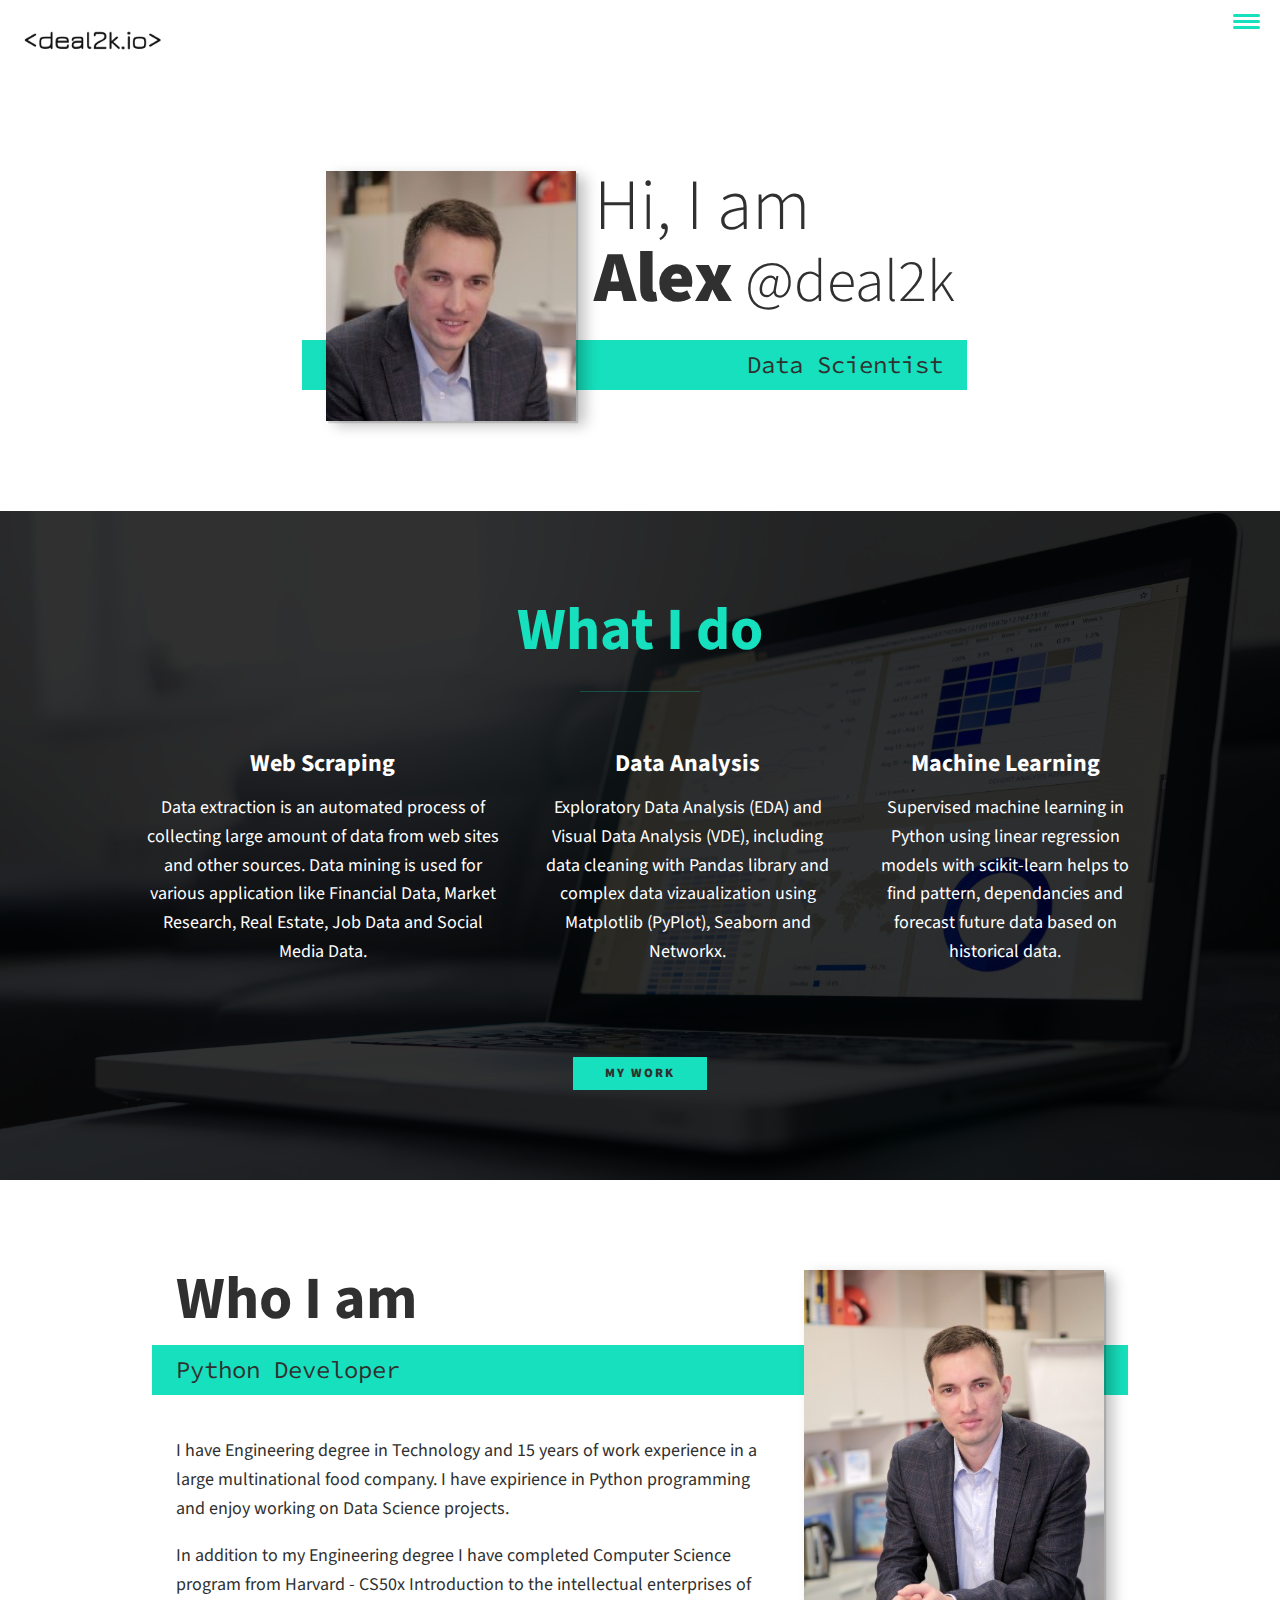
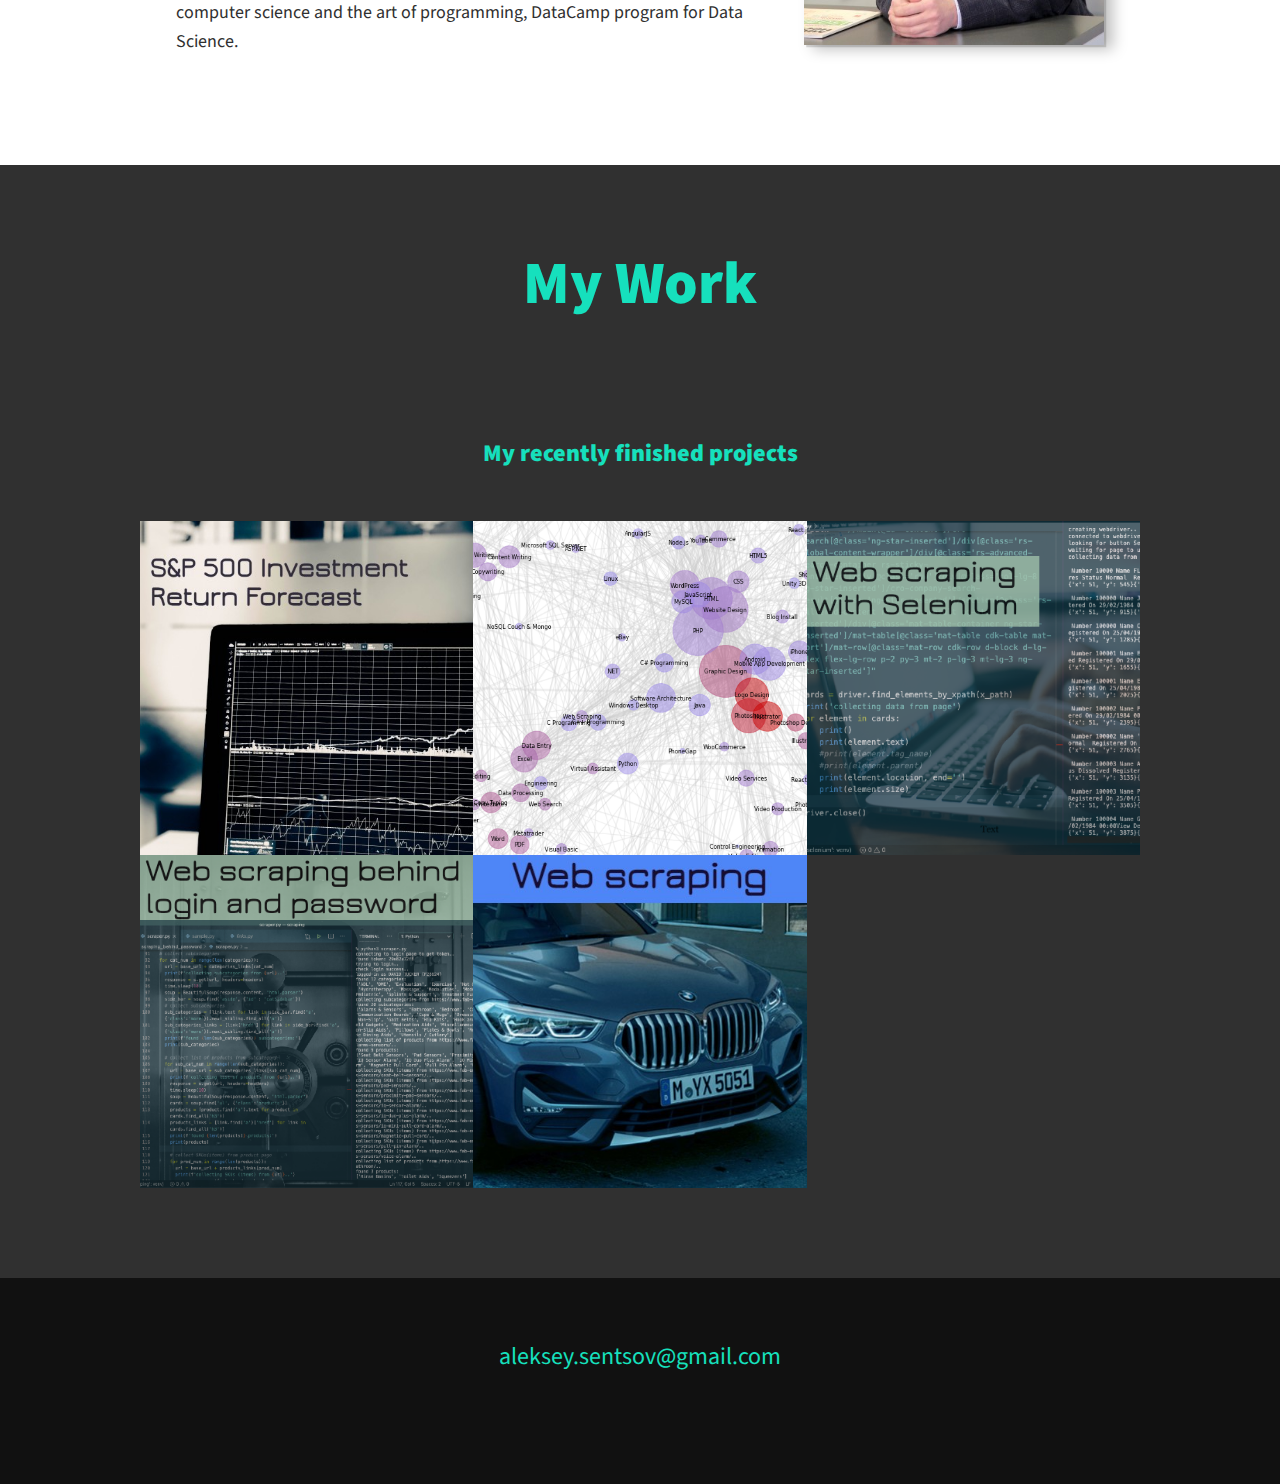
<file: index.html>
<!DOCTYPE html>
<html lang="en">
    <head>
        <meta charset="utf-8">
        <meta name="viewport" content="width=device-width, initial-scale=1, shrink-to-fit=no">
        <link href="https://fonts.googleapis.com/css?family=Rubik:300,400,400i,500,500i,700,900&amp;display=swap" rel="stylesheet">
        <link href="https://fonts.googleapis.com/css?family=Source+Code+Pro:400,900|Source+Sans+Pro:300,900&display=swap" rel="stylesheet">
        <link rel="stylesheet" href="https://cdnjs.cloudflare.com/ajax/libs/font-awesome/5.11.2/css/all.css" integrity="sha256-46qynGAkLSFpVbEBog43gvNhfrOj+BmwXdxFgVK/Kvc=" crossorigin="anonymous" />
        <link rel="stylesheet" href="style.css">
        
        <title>My GitHub Web Page</title>
    </head>
    <body>
        <header>
            <div class="logo">
                <img src="img/deal2k_jura_111111.png" alt="logo">
            </div>
            <button class="nav-toggle" aria-label="toggle navigation">
                <span class="hamburger"></span>
            </button>
            <nav class="nav">
                <ul class="nav__list">
                    <li class="nav__item"><a href="#home" class="nav__link">Home</a></li>
                    <li class="nav__item"><a href="#services" class="nav__link">My Services</a></li>
                    <li class="nav__item"><a href="#about" class="nav__link">About me</a></li>
                    <li class="nav__item"><a href="#work" class="nav__link">My Work</a></li>
                </ul>
            </nav>
        </header>

        <!-- Introduction -->
        <section class="intro" id="home">
            <h1 class="section__title section__title--intro">
                Hi, I am<span><strong>Alex</strong><small> @deal2k</small></span>
            </h1>
            <p class="section__subtitle section__subtitle--intro">Data Scientist</p>
            <img src="img/intro_200.jpg" alt="Data Science and Python Programming" class="intro__img"></img>
        </section>

        <!-- My services -->
        <section class="my-services" id="services">
            <h2 class="section__title section__title--services">What I do</h2>
            <div class="services">
                <div class="service">
                    <h3>Web Scraping</h3>
                    <p>
                        Data extraction is an automated process of collecting large amount
                        of data from web sites and other sources.
                        Data mining is used for various application like Financial Data, 
                        Market Research, Real Estate, Job Data and Social Media Data.
                    </p>
                </div>  <!-- / service -->
                <div class="service">
                    <h3>Data Analysis</h3>
                    <p>
                        Exploratory Data Analysis (EDA) and Visual Data Analysis (VDE), 
                        including data cleaning with Pandas library and complex data 
                        vizaualization using Matplotlib (PyPlot), Seaborn and Networkx.
                    </p>
                </div>  <!-- / service -->
                <div class="service">
                    <h3>Machine Learning</h3>
                    <p>
                        Supervised machine learning in Python using linear regression models
                        with scikit-learn helps to find pattern, dependancies and forecast
                        future data based on historical data.
                    </p>
                </div>  <!-- / service -->
            </div>  <!-- / services -->

            <a href="#work" class="btn">My Work</a>
        </section>

        <!-- About me -->
        <section class="about-me" id="about">
            <h2 class="section__title section__title--about">Who I am</h2>
            <p class="section__subtitle section__subtitle--about">
                Python Developer
            </p>
            
            <div class="about-me__body">
                <p>
                    I have Engineering degree in Technology and 15 years of work experience 
                    in a large multinational food company. I have expirience in Python programming
                    and enjoy working on Data Science projects.</p>
                <p>
                    In addition to my Engineering degree I have completed Computer Science program 
                    from Harvard - CS50x Introduction to the intellectual enterprises of 
                    computer science and the art of programming, DataCamp program for Data Science.
                </p>
            </div>

            <img src="img/about_400_500.jpg" alt="Data Scientist" class="about-me__img">
        </section>

        <!-- My Work -->
        <section class="my-work" id="work">
            <h2 class="section__title section__subtitle--work">My Work</h2>
            <p class="section__subtitle section__subtitle--work">My recently finished projects</p>

            <div class="portfolio">
                <!-- Portfolio item 01 -->
                <a href="sp500-forecast.html" class="portfolio__item">
                    <img src="img/sp500/sp500_main_480_480.jpg" alt="S&P 500 forecasting model" class="portfolio__img">
                </a>
                
                <!-- Portfolio item 02 -->
                <a href="freelancer.html" class="portfolio__item">
                    <img src="img/freelance/freelance_480_480.png" alt="Freelance Universe" class="portfolio__img">
                </a>

                <!-- Portfolio item 03 -->
                <a href="selenium.html" class="portfolio__item">
                    <img src="img/selenium/selenium_430_430.png" alt="Web scraping with Selenium" class="portfolio__img">
                </a>

                <!-- Portfolio item 04 -->
                <a href="password.html" class="portfolio__item">
                    <img src="img/password/password_430_430.png" alt="Web scraping with login and password" class="portfolio__img">
                </a>

                <!-- Portfolio item 05 -->
                <a href="drom.html" class="portfolio__item">
                    <img src="img/drom/bmw_430_430_blueberry.jpg" alt="Web scraping prices for BMW X1" class="portfolio__img">
                </a>
            </div>
        </section>

        <!-- Footer -->
        <footer class="footer">
            <!-- replace with your own email address -->
            <a href="mailto:aleksey.sentsov@gmail.com" class="footer__link">aleksey.sentsov@gmail.com</a>
            <ul class="social-list">
              <li class="social-list__item">
                <a class="social-list__link" href="https://github.com/deal2k/">
                    <i class="fab fa-github"></i>
                </a>
              </li>
              <li class="social-list__item">
                <a class="social-list__link" href="https://stackoverflow.com/users/14677454/deal2k">
                    <i class="fab fa-stack-overflow"></i>
                </a>
              </li>
            </ul>
        </footer>

        <script src="index.js"></script>
        
    </body>
</html>
</file>
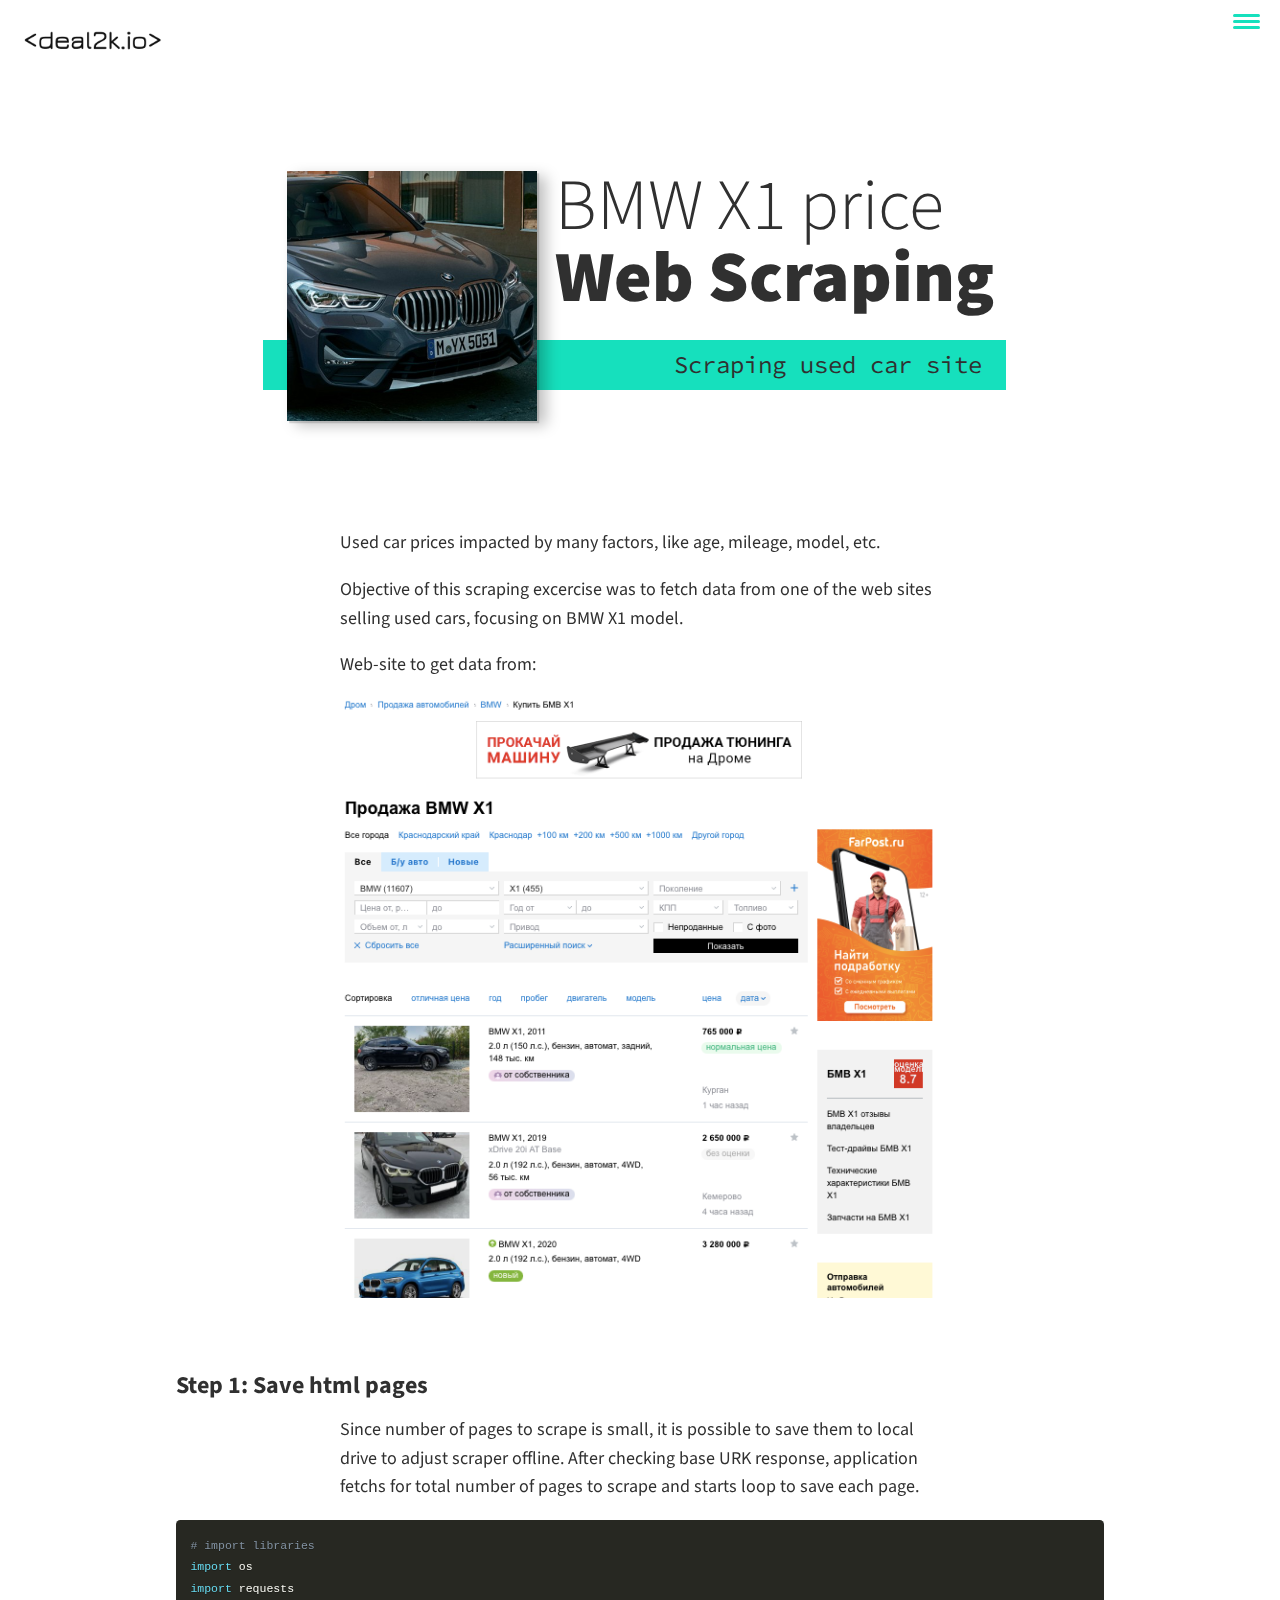
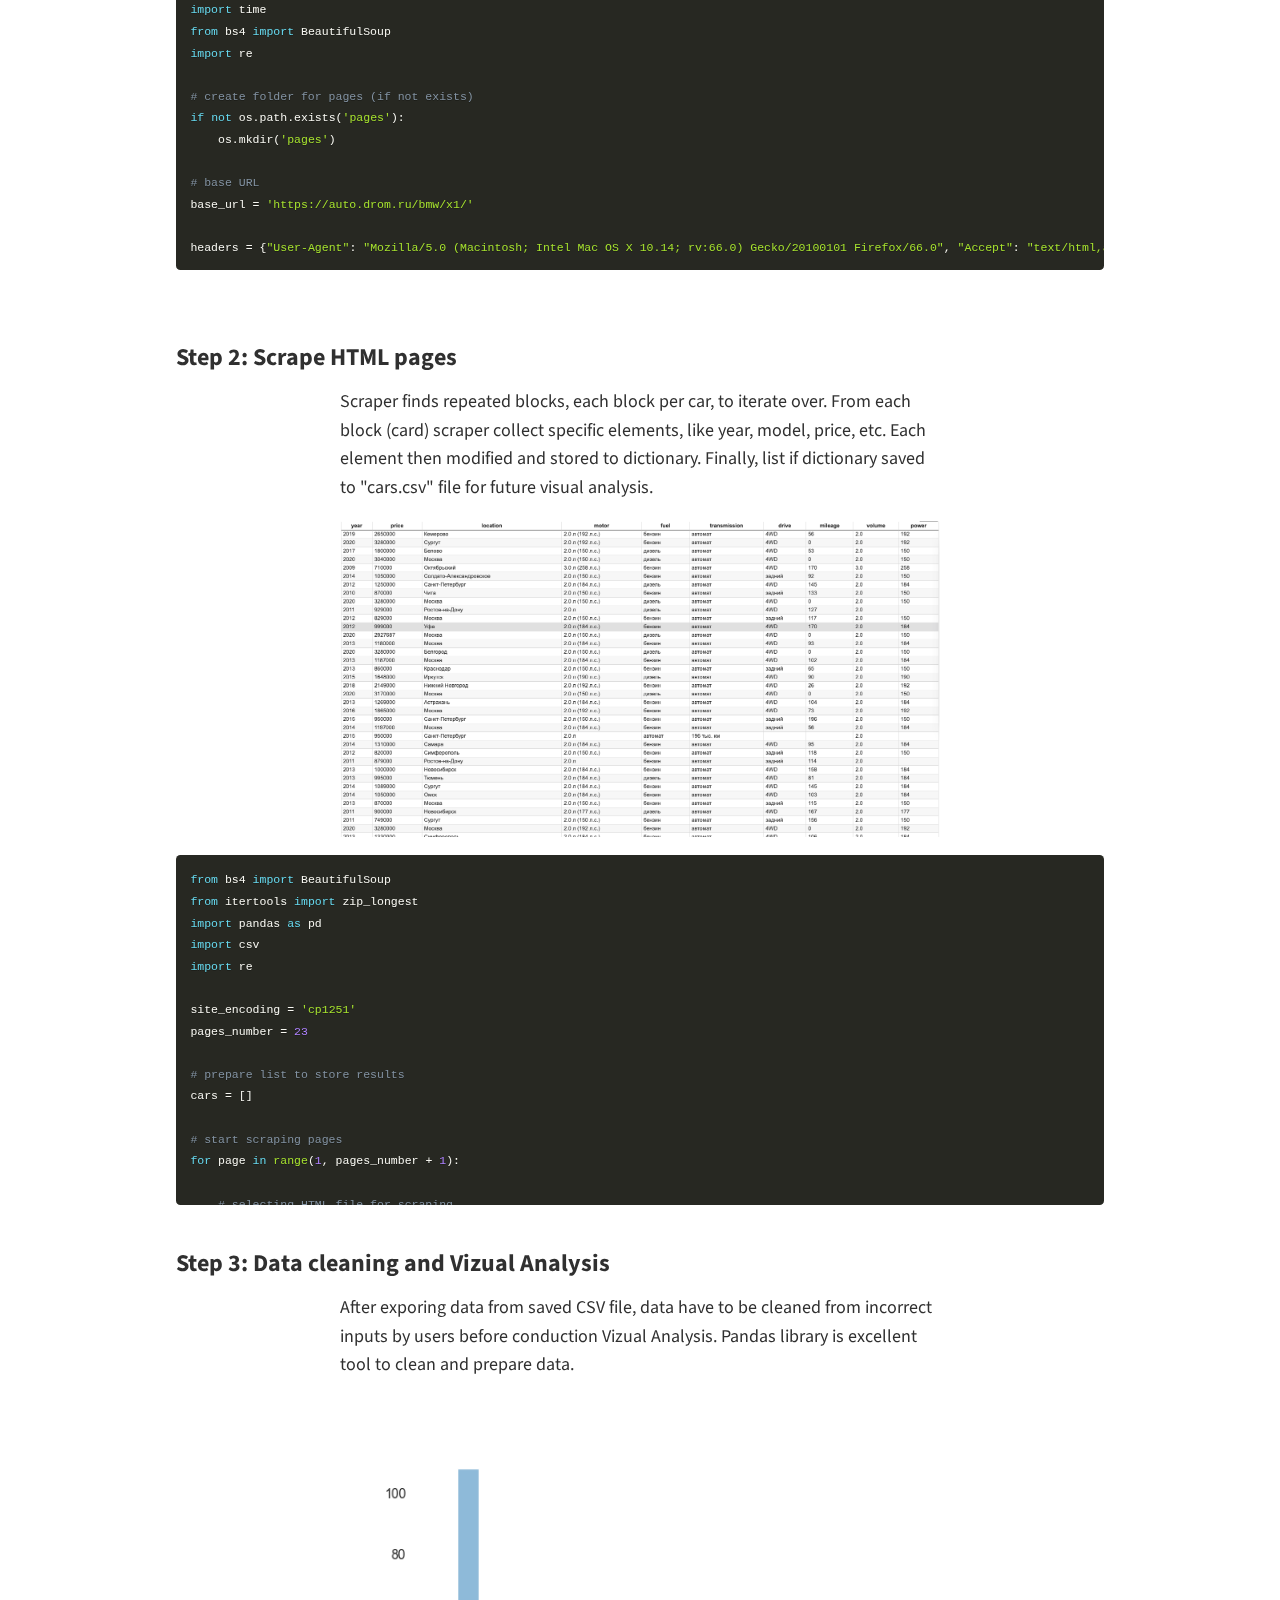
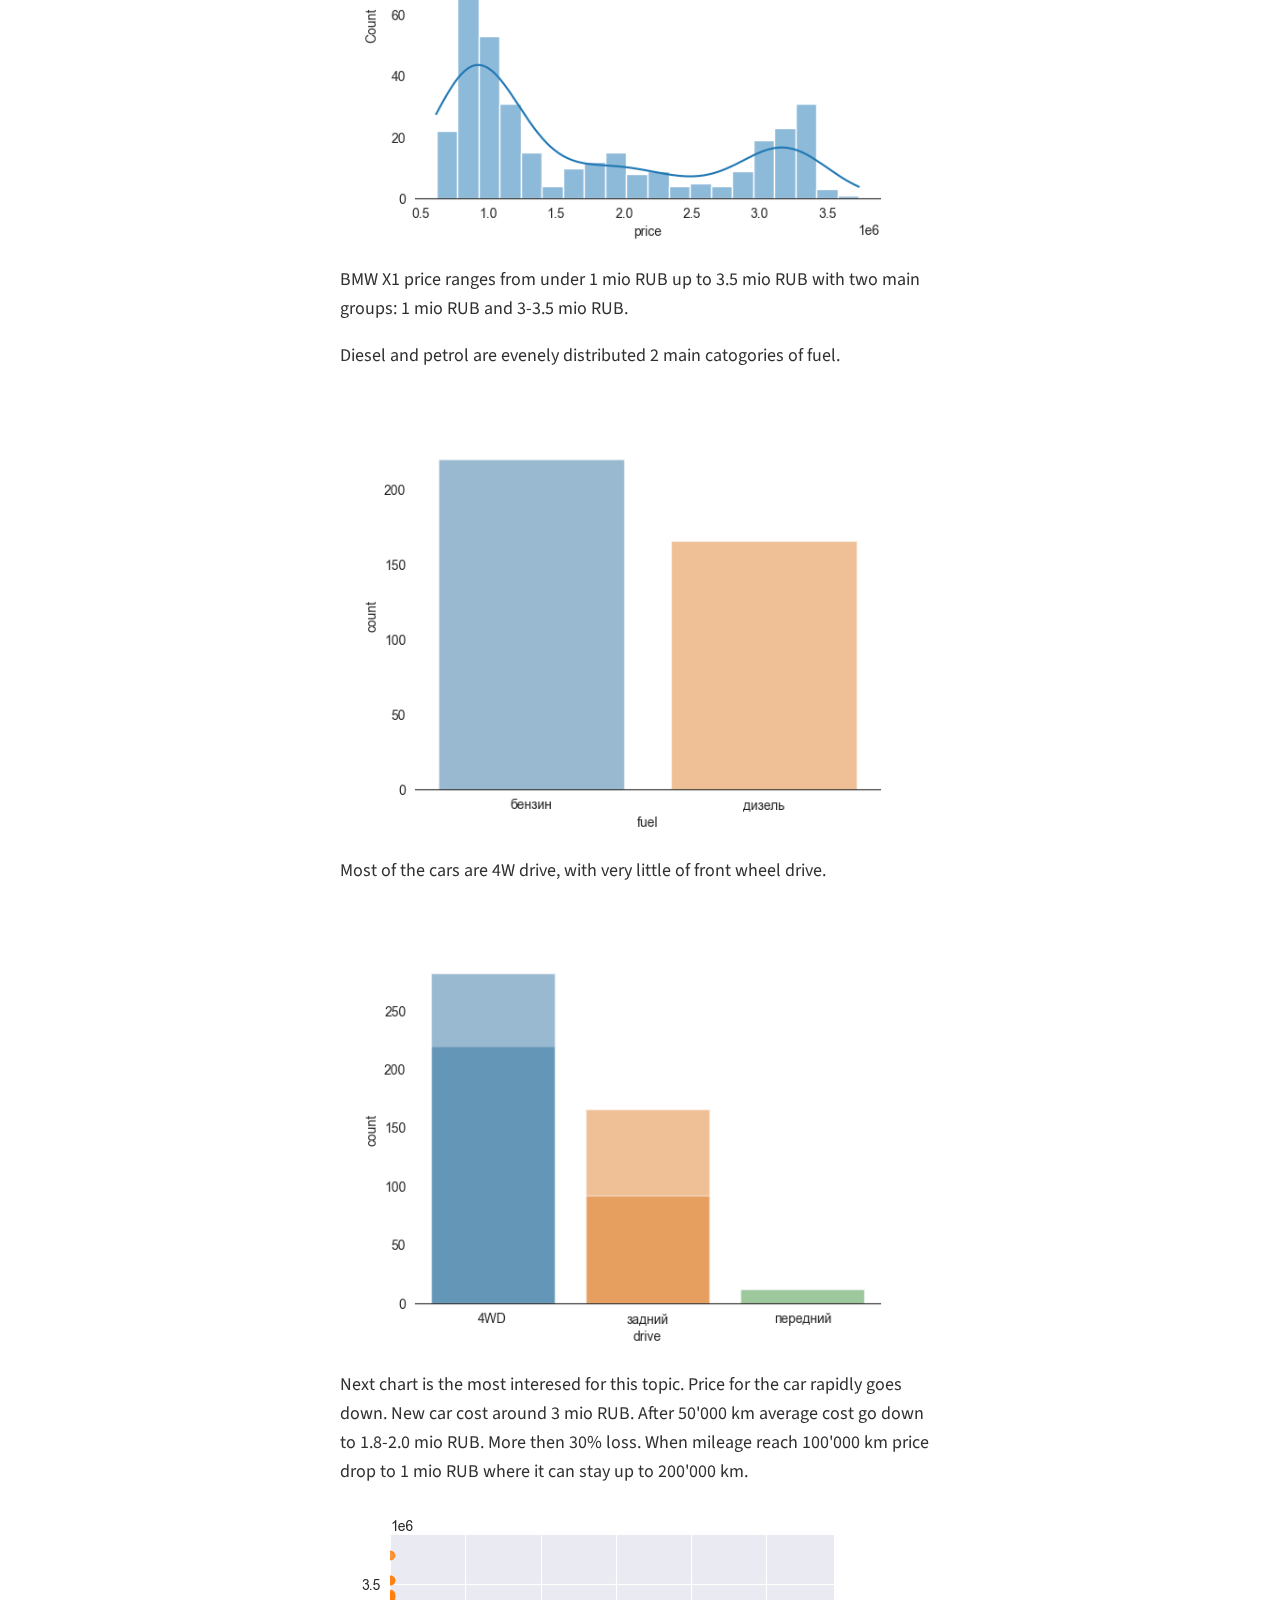
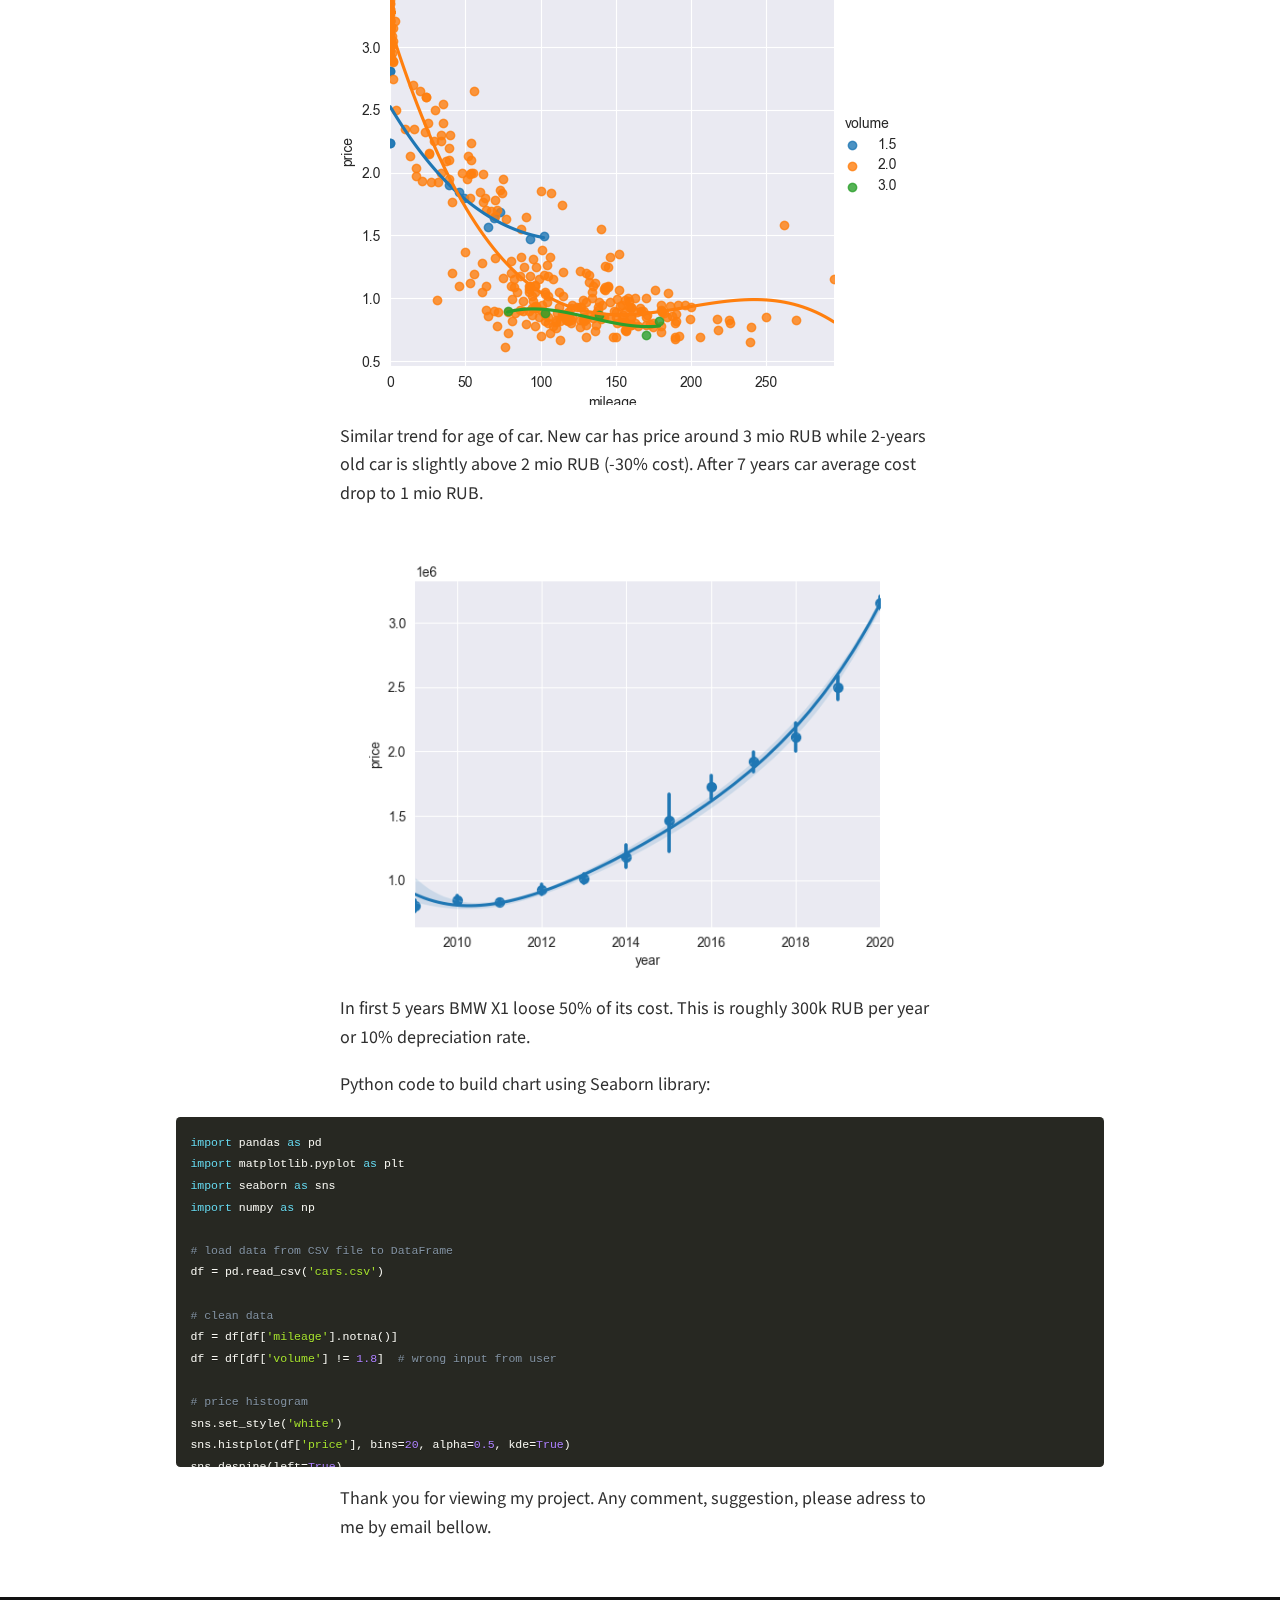
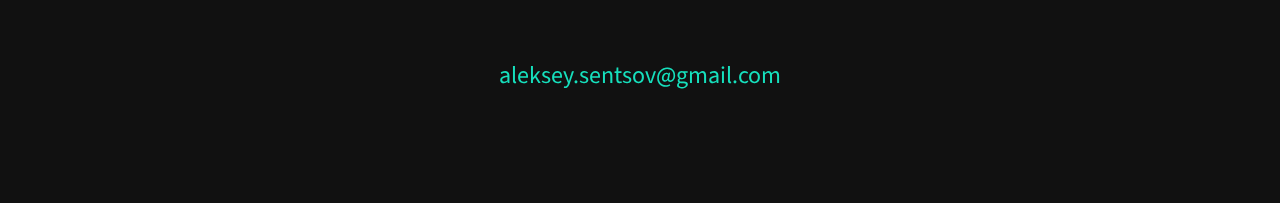
<file: drom.html>
<!DOCTYPE html>
<!DOCTYPE html>
<html lang="en">
    <head>
        <meta charset="utf-8">
        <meta name="viewport" content="width=device-width, initial-scale=1, shrink-to-fit=no">
        <link href="https://fonts.googleapis.com/css?family=Rubik:300,400,400i,500,500i,700,900&amp;display=swap" rel="stylesheet">
        <link href="https://fonts.googleapis.com/css?family=Source+Code+Pro:400,900|Source+Sans+Pro:300,900&display=swap" rel="stylesheet">
        <link rel="stylesheet" href="https://cdnjs.cloudflare.com/ajax/libs/font-awesome/5.11.2/css/all.css" integrity="sha256-46qynGAkLSFpVbEBog43gvNhfrOj+BmwXdxFgVK/Kvc=" crossorigin="anonymous" />
        <link rel="stylesheet" href="style.css">
       
        <link href="themes/prism.css" rel="stylesheet" />

        <title>BMW X1: second-hand price</title>
    </head>
    <body>
        <script src="themes/prism.js"></script>
        <header>
            <div class="logo">
                <img src="img/deal2k_jura_111111.png" alt="logo">
            </div>
            <button class="nav-toggle" aria-label="toggle navigation">
                <span class="hamburger"></span>
            </button>
            <nav class="nav">
                <ul class="nav__list">
                    <li class="nav__item"><a href="index.html" class="nav__link">Home</a></li>
                    <li class="nav__item"><a href="index.html#services" class="nav__link">My Services</a></li>
                    <li class="nav__item"><a href="index.html#about" class="nav__link">About me</a></li>
                    <li class="nav__item"><a href="index.html#work" class="nav__link">My Work</a></li>
                </ul>
            </nav>
        </header>
        

        <section class="intro">
            <h1 class="section__title section__title--intro">
                BMW X1 price<span><strong>Web Scraping</strong></span>
            </h1>
            <p class="section__subtitle section__subtitle--intro">Scraping used car site</p>
            <img src="img/drom/bmw_430_430.jpg" alt="BMW X1" class="intro__img">
        </section>
        
        <div class="portfolio-item-individual">
            <p>
                Used car prices impacted by many factors, like age, mileage, model, etc.
            </p>
            <p>
                Objective of this scraping excercise was to fetch data from one of the web sites
                selling used cars, focusing on BMW X1 model.
            </p>
            <p>
                Web-site to get data from:
            </p>
            <p>
            <img src="img/drom/drom.png" alt="Site to scrape">
            </p>
            <br><br>
            <h3>Step 1: Save html pages</h3>
            <p>
                Since number of pages to scrape is small, it is possible to save them to local drive 
                to adjust scraper offline. After checking base URK response, application fetchs 
                for total number of pages to scrape and starts loop to save each page.
            </p>
            <p>
            <pre class="code-block"><code class="language-python code-block"># import libraries
import os
import requests
import time
from bs4 import BeautifulSoup
import re

# create folder for pages (if not exists)
if not os.path.exists('pages'):
    os.mkdir('pages')

# base URL
base_url = 'https://auto.drom.ru/bmw/x1/'

headers = {"User-Agent": "Mozilla/5.0 (Macintosh; Intel Mac OS X 10.14; rv:66.0) Gecko/20100101 Firefox/66.0", "Accept": "text/html,application/xhtml+xml,application/xml;q=0.9,*/*;q=0.8", "Accept-Language": "en-US,en;q=0.5", "Accept-Encoding": "gzip, deflate", "DNT": "1", "Connection": "close", "Upgrade-Insecure-Requests": "1"}

# get response from base URS
response = requests.get(base_url, headers=headers)
# change encoding
site_encoding = 'cp1251'
response.encoding = site_encoding
print(f'response status code: {response.status_code}')

# check response from base URL is 200
if response.status_code != 200:
    exit('Error: bad response')

# get number of pages for scraping
soup = BeautifulSoup(response.content, 'html.parser')
# get data from search table
buttons = soup.find_all('button', {'data-ftid' : 'component_select_button'})
# get number of cars from second input field button
cars_number = buttons[1].get_text()
# clean number and divide by 20 cars per page
pages_number = int(int(re.search(r'\((\d*)\)', cars_number).group(1)) / 20 + 1)
print(f'number of pages for scaping: {pages_number}')

# start saving pages
for page in range(1, pages_number + 1):
    
    # URL page
    url = base_url + 'page' + str(page)
    
    # scrape page and change encoding
    time.sleep(2)
    print(url, end='')
    response = requests.get(url, headers=headers)
    response.encoding = site_encoding
    print(f': {response.status_code} ...', end=' ')
    
    filename = 'pages/page' + str(page) + '.html'
    with open(filename, 'wb') as file:
        file.write(response.content)
        print('saved!')</code></pre>
</p>
            <br><br>
            <h3>Step 2: Scrape HTML pages</h3>
            <p>
                Scraper finds repeated blocks, each block per car, to iterate over.
                From each block (card) scraper collect specific elements, like year,
                model, price, etc. Each element then modified and stored to dictionary.
                Finally, list if dictionary saved to "cars.csv" file for future
                visual analysis.
            </p>
            <p>
            <img src="img/drom/cars_csv.png" alt="Web scraping results saved to CSV table">
            </p>
            <p><pre class="code-block"><code class="language-python code-block">from bs4 import BeautifulSoup
from itertools import zip_longest
import pandas as pd
import csv
import re

site_encoding = 'cp1251'
pages_number = 23

# prepare list to store results
cars = []

# start scraping pages
for page in range(1, pages_number + 1):
    
    # selecting HTML file for scraping
    filename = 'pages/page' + str(page) + '.html'
    print(f'scraping {filename}')
    
    # open html page
    with open(filename, encoding=site_encoding) as file:
        html = file.read()
    
    soup = BeautifulSoup(html, 'html.parser')  
    
    # collect repeated cards of cars
    cards = soup.find_all('a', {'data-ftid' : 'bulls-list_bull'})
    for card in cards:
        # prepare "car" dictionary to store values
        car = {}
        
        # get car name in format "BMW X1, 2009"
        car_name = card.find('span', {'data-ftid' : 'bull_title'}).string
        # keep only year for dataset
        car['year'] = int(car_name[-4:])
        
        # car price data contained comment "<!-- -->" inside
        # remove comment from tag
        price0 = card.find('span', {'data-ftid' : 'bull_price'}).prettify().split('<!-- -->')
        # remove new line "\n" characters
        price1 = [block.split('\n') for block in price0]
        # select only price form 2d list, remove spaces and save to dict
        car['price'] = int(price1[0][1].replace(' ', ''))
        
        # location of the car
        location = card.find('span', {'data-ftid' : 'bull_location'}).string
        # remove ", " characters from end of string and save to dict
        car['location'] = location
        
        # description of the car
        # define description columns
        desc_col = ['motor', 'fuel', 'transmission', 'drive', 'mileage']
        # collect in list all description items
        desc_items = [card.get_text() for card in card.find_all('span', {'data-ftid' : 'bull_description-item'})]
        
        # sometimes description item 6 (color) added
        if len(desc_items) > 5:
            desc_items = desc_items[:-1]
        
        # make iterable zip object and save cleaned values to table
        for col, desc in zip_longest(desc_col, desc_items, fillvalue=None):
            # remove "," from end of string
            if desc != None:
                desc = desc.strip(',')
            car[col] = desc
        
        # get engine volume
        volume = car['motor'][:3]
        #volume = re.search(r'(\d.\d)\wл', car['motor']).group(1)
        try:
            car['volume'] = float(volume)
        except ValueError:
            pass
        
        # get engine power
        if re.search(r'(\d\d\d)', car['motor']) != None:
            car['power'] = re.search(r'(\d\d\d)', car['motor']).group(1)
        
        # keep only values of km from string "XXX thousend km"
        if car['mileage'] != None:
            car['mileage'] = re.search(r'(\d*)', car['mileage']).group(1)
        elif car['year'] >= 2020:
            car['mileage'] = 0
            if car['year'] == 2021:
                car['year'] = 2020
        else:
            car['mileage'] = None
        
        # add car to cars list
        cars.append(car)

with open('cars.csv', 'w') as file:
    writer = csv.DictWriter(file, cars[0].keys())
    writer.writeheader()
    writer.writerows(cars)</code></pre></p>
            <br>
            <h3>Step 3: Data cleaning and Vizual Analysis</h3>
            <p>
                After exporing data from saved CSV file, data have to be cleaned
                from incorrect inputs by users before conduction Vizual Analysis.
                Pandas library is excellent tool to clean and prepare data.
            </p>
            <p>
            <img src="img/drom/price_hist.png" alt="BMW X1 price distribution">
            </p>
            <p>
                BMW X1 price ranges from under 1 mio RUB up to 3.5 mio RUB with two 
                main groups: 1 mio RUB and 3-3.5 mio RUB.
            </p>
            <p>
                Diesel and petrol are evenely distributed 2 main catogories of fuel.
            </p>
            <p>
            <img src="img/drom/fuel.png" alt="Type of fuel">
            </p>
            <p>
                Most of the cars are 4W drive, with very little of front wheel drive.
            </p>
            <p>
            <img src="img/drom/drive.png" alt="Type of drive">
            </p>
            <p>
                Next chart is the most interesed for this topic. 
                Price for the car rapidly goes down. New car cost around 3 mio RUB.
                After 50'000 km average cost go down to 1.8-2.0 mio RUB. More then 30% loss.
                When mileage reach 100'000 km price drop to 1 mio RUB where it can stay 
                up to 200'000 km.
            </p>
            <p>
            <img src="img/drom/price_mileage.png" alt="Change in price vs mileage">
            </p>
            <p>
                Similar trend for age of car. New car has price around 3 mio RUB while
                2-years old car is slightly above 2 mio RUB (-30% cost). After 7 years 
                car average cost drop to 1 mio RUB.
            </p>
            <p>
            <img src="img/drom/price_year.png" alt="Change in price vs age of car">
            </p>
            <p>
                In first 5 years BMW X1 loose 50% of its cost. This is roughly 
                300k RUB per year or 10% depreciation rate.
            </p>
            <p>
                Python code to build chart using Seaborn library:
            </p>
            <p><pre class="code-block"><code class="language-python code-block">import pandas as pd
import matplotlib.pyplot as plt
import seaborn as sns
import numpy as np

# load data from CSV file to DataFrame
df = pd.read_csv('cars.csv')

# clean data
df = df[df['mileage'].notna()]
df = df[df['volume'] != 1.8]  # wrong input from user

# price histogram
sns.set_style('white')
sns.histplot(df['price'], bins=20, alpha=0.5, kde=True)
sns.despine(left=True)
plt.savefig('report/price_hist.png')
plt.close()

# type of fuel
sns.set_style('white')
sns.countplot(x=df['fuel'], alpha=0.5)
sns.despine(left=True)
plt.savefig('report/fuel.png')
plt.close()

# type of drive
sns.set_style('white')
sns.countplot(x=df['drive'], alpha=0.5)
sns.despine(left=True)
plt.savefig('report/drive.png')
plt.close()

# price change vs mileage
sns.set_style('darkgrid')
sns.lmplot(data=df, x='mileage', y='price', order=3, 
           hue='volume', ci=None)
sns.despine(left=True)
plt.savefig('report/price_mileage.png')
plt.close()

# price change per year
sns.set_style('darkgrid')
sns.regplot(data=df, x='year', y='price', order=4,
            x_estimator=np.mean)
sns.despine(left=True)
plt.savefig('report/price_year.png')
plt.close()</code></pre>
            </p>
            <p>
                Thank you for viewing my project. Any comment, suggestion, please
                adress to me by email bellow.
            </p>

        </div>
        
        
        <!-- Footer -->
        <footer class="footer">
            <!-- replace with your own email address -->
            <a href="mailto:aleksey.sentsov@gmail.com" class="footer__link">aleksey.sentsov@gmail.com</a>
            <ul class="social-list">
              <li class="social-list__item">
                <a class="social-list__link" href="https://github.com/deal2k/">
                    <i class="fab fa-github"></i>
                </a>
              </li>
              <li class="social-list__item">
                <a class="social-list__link" href="https://stackoverflow.com/users/14677454/deal2k">
                    <i class="fab fa-stack-overflow"></i>
                </a>
              </li>
            </ul>
        </footer>
        
        
        <script src="index.js"></script>
        
        
    </body>
</html>
</file>
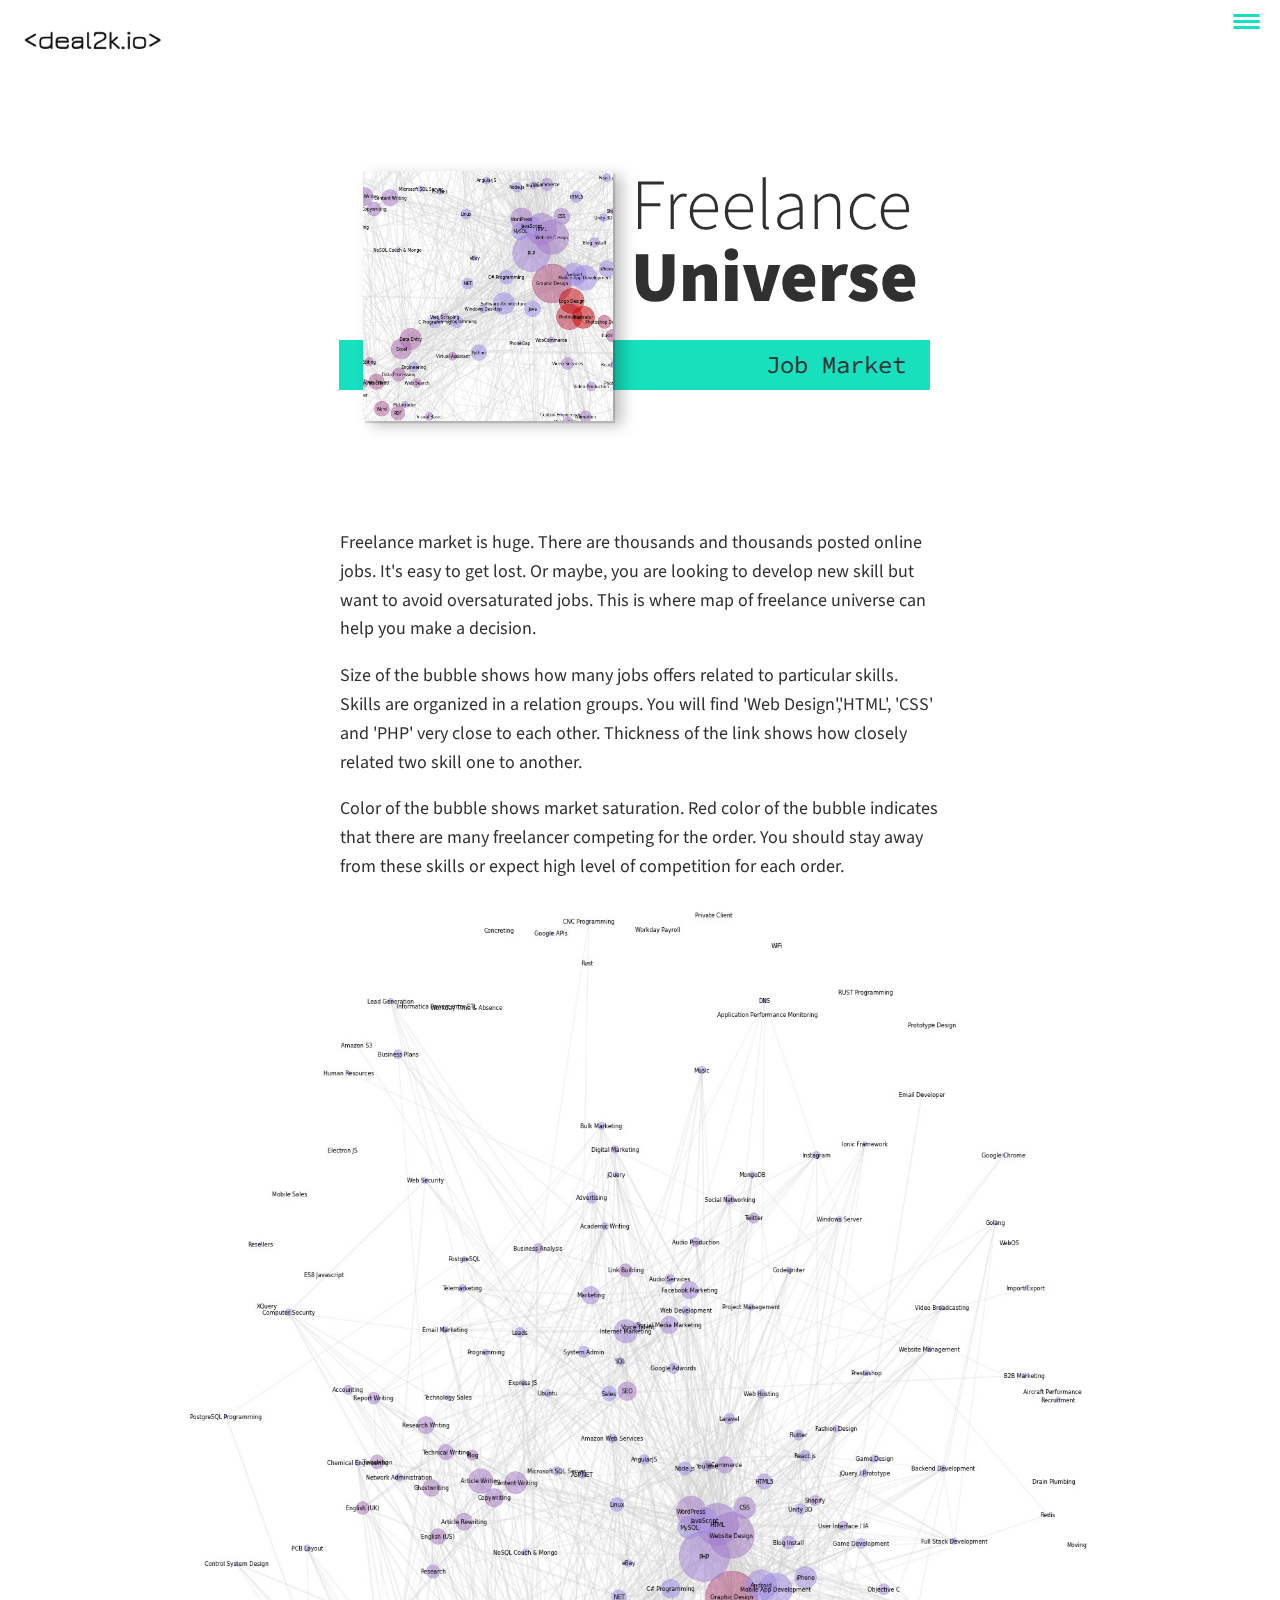
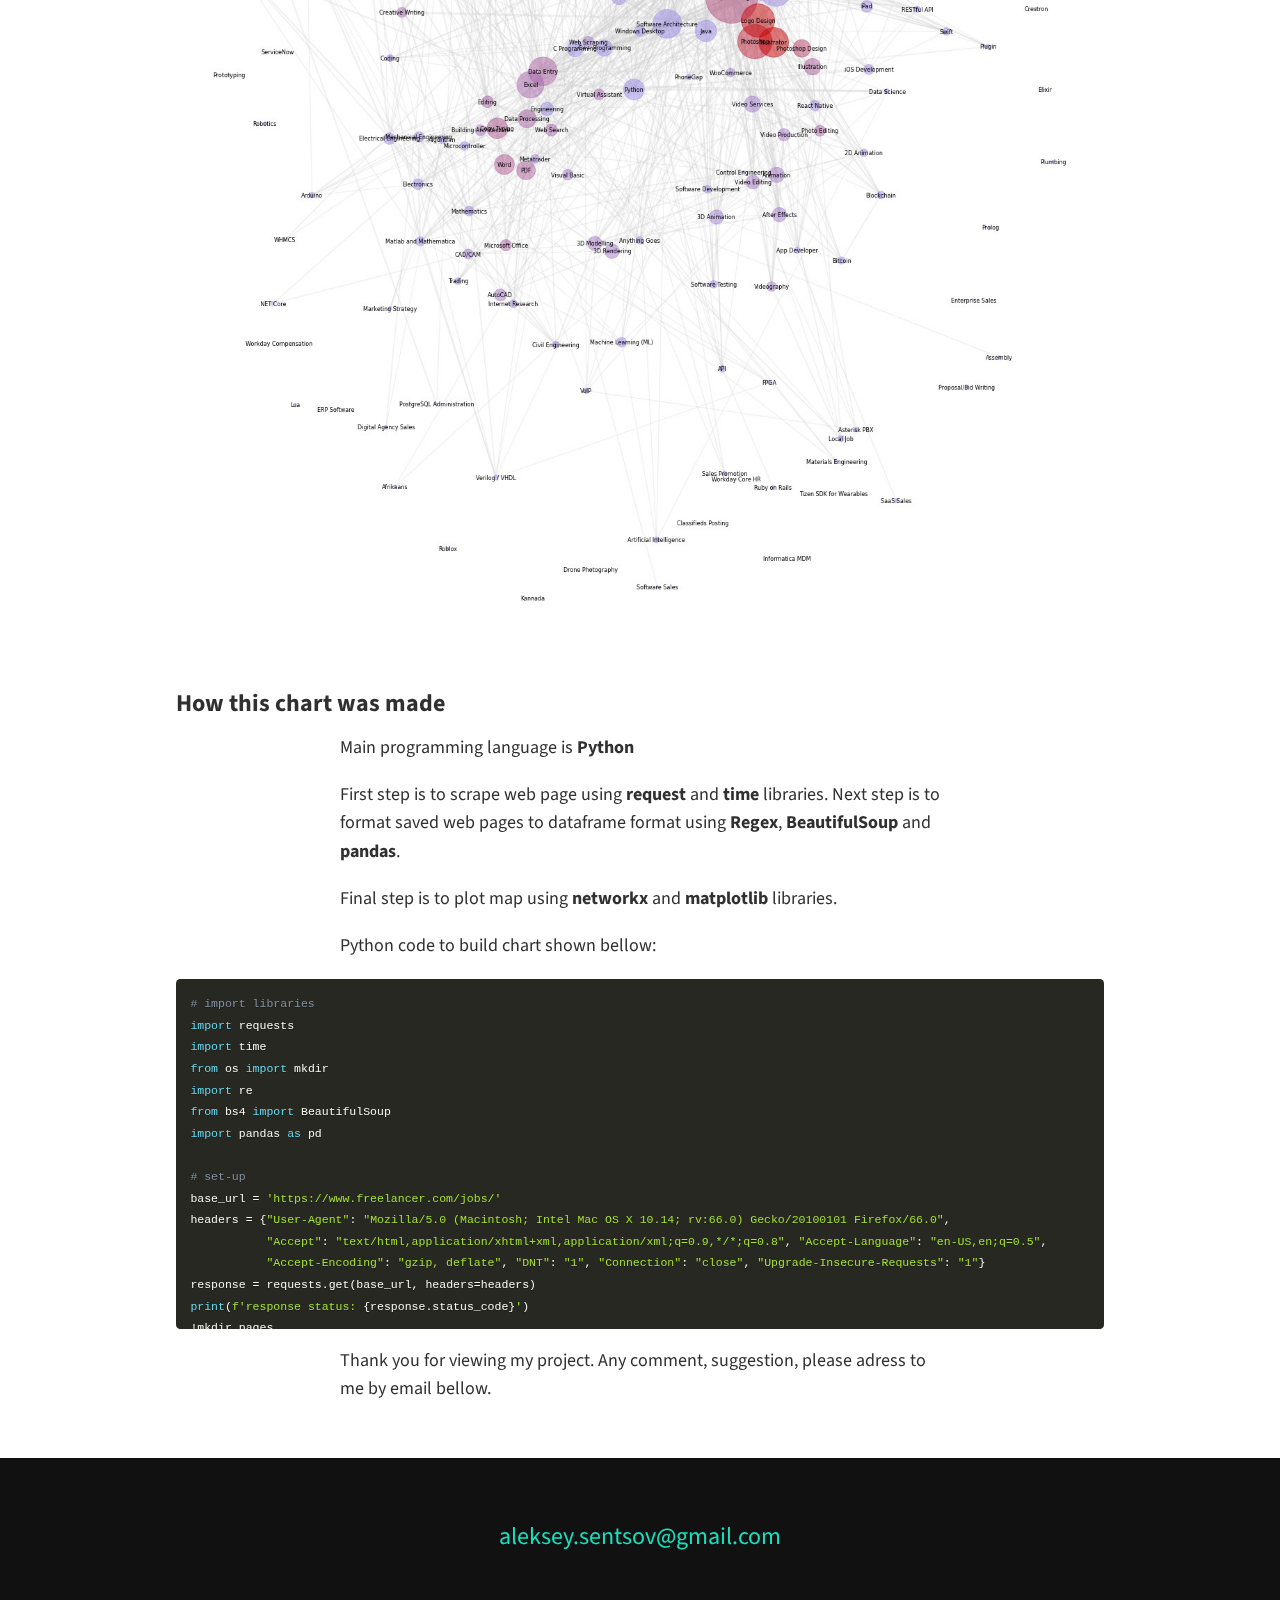
<file: freelancer.html>
<!DOCTYPE html>
<!DOCTYPE html>
<html lang="en">
    <head>
        <meta charset="utf-8">
        <meta name="viewport" content="width=device-width, initial-scale=1, shrink-to-fit=no">
        <link href="https://fonts.googleapis.com/css?family=Rubik:300,400,400i,500,500i,700,900&amp;display=swap" rel="stylesheet">
        <link href="https://fonts.googleapis.com/css?family=Source+Code+Pro:400,900|Source+Sans+Pro:300,900&display=swap" rel="stylesheet">
        <link rel="stylesheet" href="https://cdnjs.cloudflare.com/ajax/libs/font-awesome/5.11.2/css/all.css" integrity="sha256-46qynGAkLSFpVbEBog43gvNhfrOj+BmwXdxFgVK/Kvc=" crossorigin="anonymous" />
        <link rel="stylesheet" href="style.css">
       
        <link href="themes/prism.css" rel="stylesheet" />

        <title>Freelance Universe</title>
    </head>
    <body>
        <script src="themes/prism.js"></script>
        <header>
            <div class="logo">
                <img src="img/deal2k_jura_111111.png" alt="logo">
            </div>
            <button class="nav-toggle" aria-label="toggle navigation">
                <span class="hamburger"></span>
            </button>
            <nav class="nav">
                <ul class="nav__list">
                    <li class="nav__item"><a href="index.html" class="nav__link">Home</a></li>
                    <li class="nav__item"><a href="index.html#services" class="nav__link">My Services</a></li>
                    <li class="nav__item"><a href="index.html#about" class="nav__link">About me</a></li>
                    <li class="nav__item"><a href="index.html#work" class="nav__link">My Work</a></li>
                </ul>
            </nav>
        </header>
        

        <section class="intro">
            <h1 class="section__title section__title--intro">
                Freelance<span><strong>Universe</strong></span>
            </h1>
            <p class="section__subtitle section__subtitle--intro">Job Market</p>
            <img src="img/freelance/freelance_480_480.png" alt="Freelance Universe" class="intro__img">
        </section>
        
        <div class="portfolio-item-individual">
            <p>
                Freelance market is huge. There are thousands and thousands posted online jobs. It's easy to get lost.
                Or maybe, you are looking to develop new skill but want to avoid oversaturated jobs. This is where
                map of freelance universe can help you make a decision.
            </p>
            <p>
                Size of the bubble shows how many jobs offers related to particular skills. Skills are organized in 
                a relation groups. You will find 'Web Design','HTML', 'CSS' and 'PHP' very close to each other.
                Thickness of the link shows how closely related two skill one to another.
            </p>
            <p>
                Color of the bubble shows market saturation. Red color of the bubble indicates that there are 
                many freelancer competing for the order. You should stay away from these skills or expect high 
                level of competition for each order.
            </p>
            <a href=img/freelance/universe.jpg>
                <img src="img/freelance/universe.jpg" alt="Freelance Universe">
            </a>
            <br><br><br>
            <h3>How this chart was made</h3>
            <p>
                Main programming language is <b>Python</b>
            </p>
            <p>
                First step is to scrape web page using <b>request</b> and <b>time</b> libraries. Next step is to
                format saved web pages to dataframe format using <b>Regex</b>, <b>BeautifulSoup</b> and <b>pandas</b>.
            </p>
            <p>
                Final step is to plot map using <b>networkx</b> and <b>matplotlib</b> libraries.
            </p>
            <p>
                Python code to build chart shown bellow:
            </p>
            <p>
            <pre class="code-block"><code class="language-python code-block"># import libraries
import requests
import time
from os import mkdir
import re
from bs4 import BeautifulSoup
import pandas as pd

# set-up
base_url = 'https://www.freelancer.com/jobs/'
headers = {"User-Agent": "Mozilla/5.0 (Macintosh; Intel Mac OS X 10.14; rv:66.0) Gecko/20100101 Firefox/66.0", 
           "Accept": "text/html,application/xhtml+xml,application/xml;q=0.9,*/*;q=0.8", "Accept-Language": "en-US,en;q=0.5", 
           "Accept-Encoding": "gzip, deflate", "DNT": "1", "Connection": "close", "Upgrade-Insecure-Requests": "1"}
response = requests.get(base_url, headers=headers)
print(f'response status: {response.status_code}')
!mkdir pages

# get number of pages
soup = BeautifulSoup(response.content, 'html.parser')
jobs_number = soup.find(id='total-results')
print('parsed from page:', jobs_number.get_text())
pages_number = int(int(jobs_number.get_text().replace(',','')) / 50)
print('number of pages:', pages_number)

# initiate custom functions
def clean_parse(parse):
  regex = '\w.+'
  clean_text = ''
  for text_block in re.findall(regex, parse):
    clean_text += text_block + ' '
  return clean_text
print('custom function "clean_parse" ready')

# scrape pages from web to local files
for page in range(1, pages_number*0+100):
  if page == 1:
    url = base_url
  else:
    url = base_url + str(page)
  # request html page
  response = requests.get(url, headers=headers)
  time.sleep(3)
  print(f'scraping from {url} {response.status_code} ... page {page} out of {pages_number}')

  with open('pages/page' + str(page) + '.html', 'wb') as f:
    f.write(response.content)

    # prepare variables
    jobs = {}
    tags = []
    duplicates = 0  # count number of duplicates in job title for debug
    
    # start reading files
    for page in range(1, pages_number * 0 + 100):
      with open('pages/page' + str(page) + '.html') as f:
        html = f.read()
      soup = BeautifulSoup(html, 'html.parser')
      
      # get main block (div) from html page with jobs
      jobs_parse = soup.find(id='project-list')
      jobs_section = jobs_parse.find_all('div', class_='JobSearchCard-item')
      
      # iterate over jobs
      print(f'found {len(jobs_section)} jobs at page {page}')
      for job in jobs_section:
        job_title = clean_parse(job.find('a').text)
        #print('title:', job_title)
        job_desc = clean_parse(job.find('p', class_='JobSearchCard-primary-description').text)
        #print(job_desc)
        
        # collect all tags for each job
        job_tags = []
        tags_parse = job.find_all('a', class_='JobSearchCard-primary-tagsLink')
        for tag in tags_parse:
          tag_name = tag.text
          job_tags.append(tag_name)
          tags.append(tag_name)
        #print(job_tags)
    
        # get number of bids
        if job.find('div', class_='JobSearchCard-secondary-entry') != None:
          bids_parse = job.find('div', class_='JobSearchCard-secondary-entry').text
        bids = int(re.search('(\d+)\s', bids_parse).group(1))
    
        # check for jobs duplicates
        if job_title in jobs:
          duplicates += 1
          print(f'duplicate {duplicates} found: {job_title}')
          job_title += str(duplicates)
        
        # populate jobs disctionary
        jobs[job_title] = [job_desc, job_tags, bids]

# create DataFrame 'jobs' and Series 'tags' in set format
jobs_df = pd.DataFrame.from_dict(jobs, orient='index', columns=['desc', 'tags', 'bids'])

# create Series with unique list of tags and count
tags_S = pd.Series(tags).value_counts()

# count bids for each tag
bids_count = {}     # dict for { key(tag) : value(bids) }
for tag in tags_S.index:
  #print(tag)
  tag_bid_count = 0
  for job in jobs_df.index:
    if tag in jobs_df['tags'][job]:
      tag_bid_count += jobs_df['bids'][job]
  bids_count[tag] = tag_bid_count
bids_S = pd.Series(bids_count)

# combine to DataFrame
tags_df = pd.concat([tags_S, bids_S], axis=1)
tags_df.columns = ['orders', 'bids']
tags_df['bpo'] = tags_df['bids'] / tags_df['orders'] + 0.5
tags_df = tags_df.astype({'bpo': 'int16'})

tags_df = tags_df[tags_df.orders > tags_df.quantile(q=0.25, axis=1)]

# define custom function to count pairs
groups = jobs_df.tags.values
def count_pairs(pair):
  count = 0
  for group in groups:
    if pair.issubset(group):
      count += 1
  return count

# populate dict with pairs count and frame to edges_df
pairs_dict = {}
tags_number = len(tags_df.index)
for i in range(tags_number):
  print(i)
  for j in range(tags_number):
    if i == j:
      pass
    else:
      t1, t2 = tags_df.index[i], tags_df.index[j]
      if count_pairs({t1,t2}) == 0:
        pass
      else:
        pairs_dict[t1,t2] = count_pairs({t1,t2})
pairs_df = pd.DataFrame.from_dict(pairs_dict, orient='index', columns=['pairs'])

import networkx as nx
import matplotlib.pyplot as plt
import matplotlib.colors as mcolors
G = nx.Graph()
#G.add_nodes_from(tags_df.index.values)
for tag, value in tags_df.iterrows():
  G.add_nodes_from([(tag, {'color': value[2]})])
nodes = G.nodes
c = tags_df.bpo.values.copy()
colors = (c - c.min()) / (c.max() - c.min())
cmap = mcolors.LinearSegmentedColormap.from_list('', ['#9999FF', '#CC0000'])
#colors = [mapping[G.node[n]['color']] for n in nodes]

for pair, value in pairs_df.iterrows():
  t1, t2, w = pair[0], pair[1], value.values[0] / 300
  G.add_weighted_edges_from([(t1, t2, w)])

plt.subplots(figsize=[20,30])
pos = nx.spring_layout(G, seed=6)

nx.draw_networkx_nodes(G, pos, alpha=0.5,
                       node_size=tags_df.orders.values*5, cmap=cmap,
                       node_color=colors)
#                       node_color=normed_data**2)

nx.draw_networkx_edges(G, pos, width=pairs_df.pairs.values**0.5, alpha=0.3, edge_color='#ccc')

nx.draw_networkx_labels(G, pos, font_size=8, font_family='sans-serif', font_weight='light')

ax = plt.gca()
ax.margins(0.08)
plt.axis('off')
plt.tight_layout()
plt.show()</code></pre>
</p>
            <p>
                Thank you for viewing my project. Any comment, suggestion, please
                adress to me by email bellow.
            </p>
        </div>
        
        
        <!-- Footer -->
        <footer class="footer">
            <!-- replace with your own email address -->
            <a href="mailto:aleksey.sentsov@gmail.com" class="footer__link">aleksey.sentsov@gmail.com</a>
            <ul class="social-list">
              <li class="social-list__item">
                <a class="social-list__link" href="https://github.com/deal2k/">
                    <i class="fab fa-github"></i>
                </a>
              </li>
              <li class="social-list__item">
                <a class="social-list__link" href="https://stackoverflow.com/users/14677454/deal2k">
                    <i class="fab fa-stack-overflow"></i>
                </a>
              </li>
            </ul>
        </footer>
        
        
        <script src="index.js"></script>
        
        
    </body>
</html>
</file>
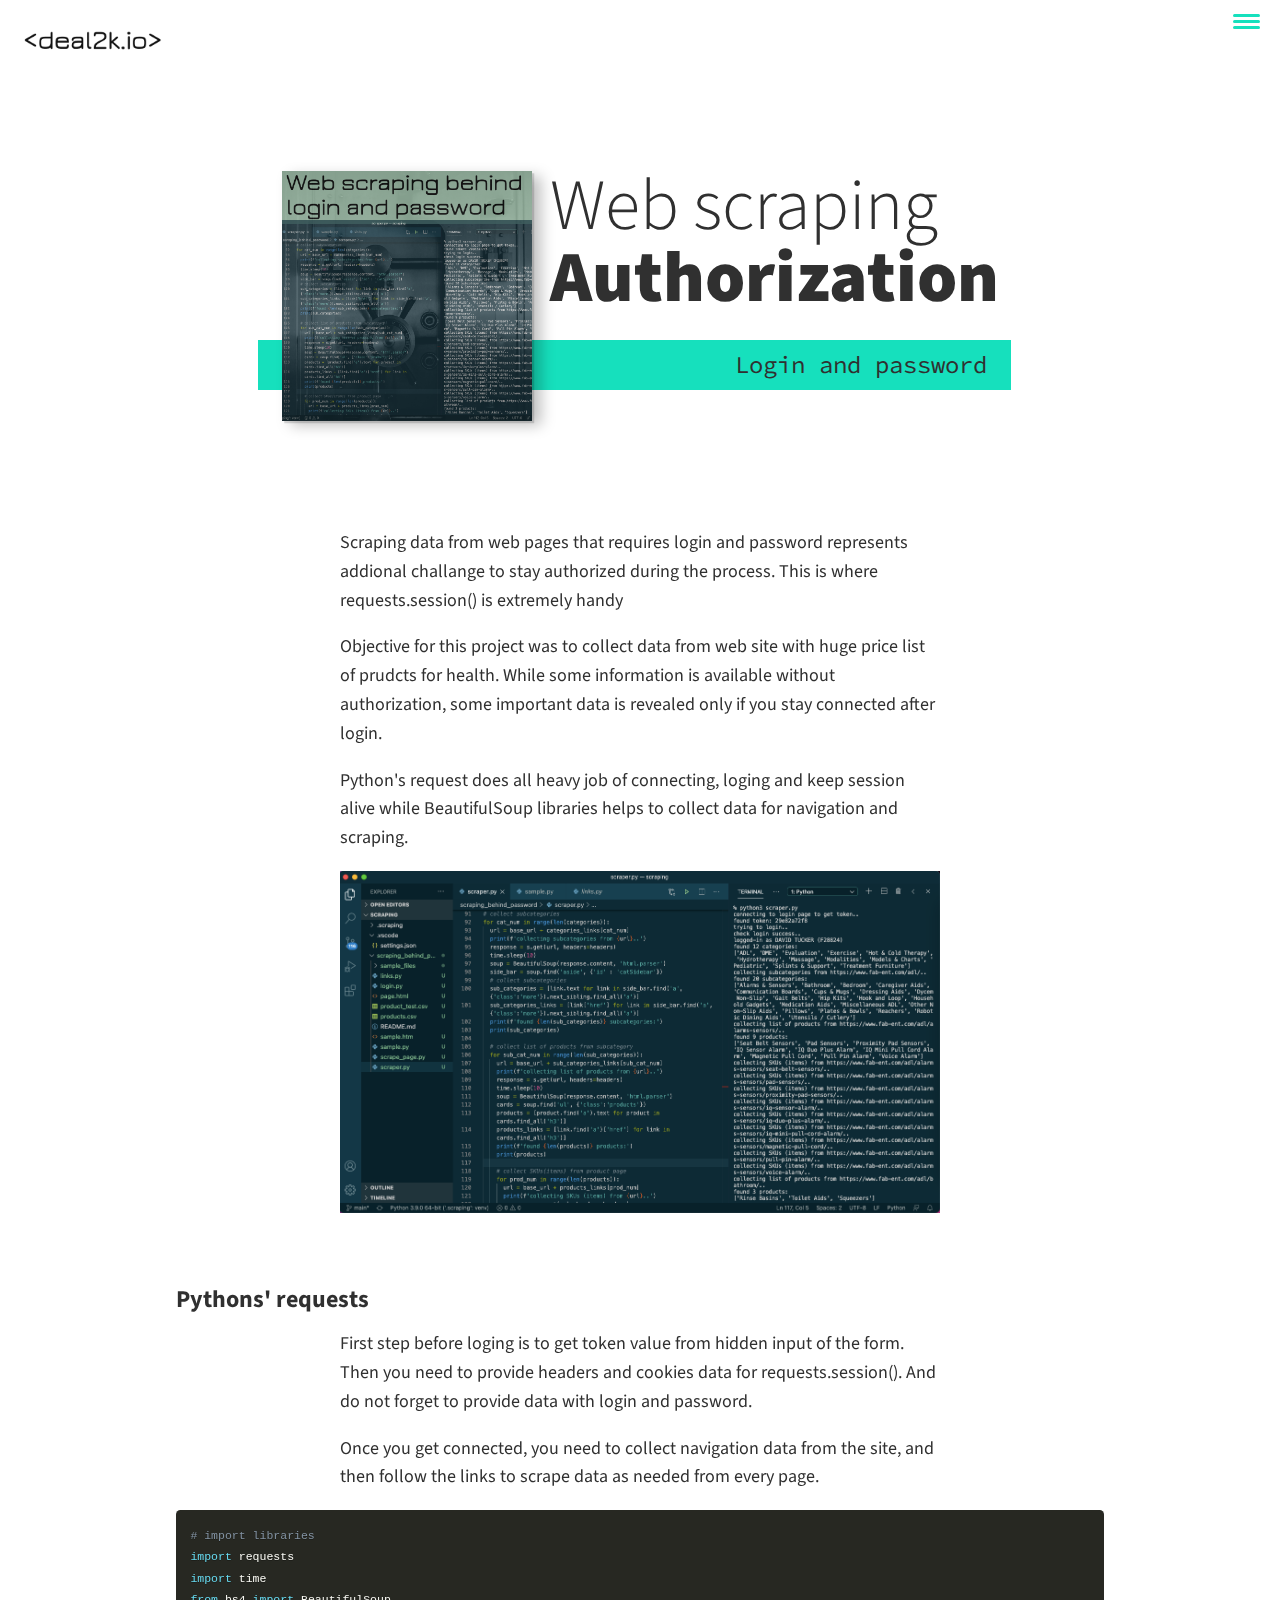
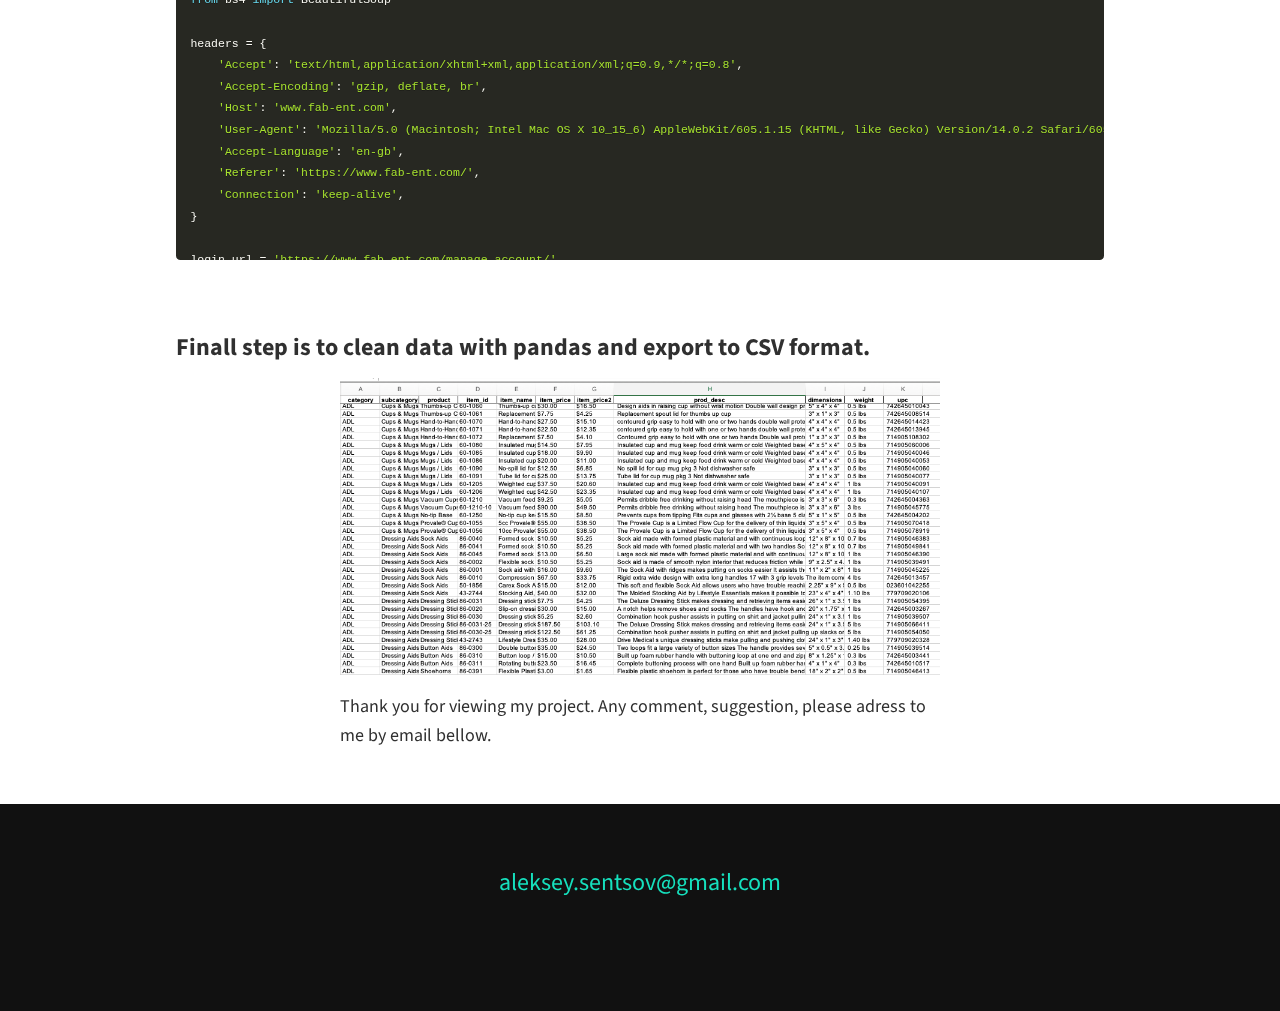
<file: password.html>
<!DOCTYPE html>
<!DOCTYPE html>
<html lang="en">
    <head>
        <meta charset="utf-8">
        <meta name="viewport" content="width=device-width, initial-scale=1, shrink-to-fit=no">
        <link href="https://fonts.googleapis.com/css?family=Rubik:300,400,400i,500,500i,700,900&amp;display=swap" rel="stylesheet">
        <link href="https://fonts.googleapis.com/css?family=Source+Code+Pro:400,900|Source+Sans+Pro:300,900&display=swap" rel="stylesheet">
        <link rel="stylesheet" href="https://cdnjs.cloudflare.com/ajax/libs/font-awesome/5.11.2/css/all.css" integrity="sha256-46qynGAkLSFpVbEBog43gvNhfrOj+BmwXdxFgVK/Kvc=" crossorigin="anonymous" />
        <link rel="stylesheet" href="style.css">
       
        <link href="themes/prism.css" rel="stylesheet" />

        <title>Web scraping with authorization</title>
    </head>
    <body>
        <script src="themes/prism.js"></script>
        <header>
            <div class="logo">
                <img src="img/deal2k_jura_111111.png" alt="logo">
            </div>
            <button class="nav-toggle" aria-label="toggle navigation">
                <span class="hamburger"></span>
            </button>
            <nav class="nav">
                <ul class="nav__list">
                    <li class="nav__item"><a href="index.html" class="nav__link">Home</a></li>
                    <li class="nav__item"><a href="index.html#services" class="nav__link">My Services</a></li>
                    <li class="nav__item"><a href="index.html#about" class="nav__link">About me</a></li>
                    <li class="nav__item"><a href="index.html#work" class="nav__link">My Work</a></li>
                </ul>
            </nav>
        </header>
        

        <section class="intro">
            <h1 class="section__title section__title--intro">
                Web scraping<span><strong>Authorization</strong></span>
            </h1>
            <p class="section__subtitle section__subtitle--intro">Login and password</p>
            <img src="img/password/password_430_430.png" alt="Web scraping with login and password" class="intro__img">
        </section>
        
        <div class="portfolio-item-individual">
            <p>
                Scraping data from web pages that requires login and password represents addional challange to stay authorized during the process. This is where requests.session() is extremely handy
            </p>
            <p>
                Objective for this project was to collect data from web site with huge price list of prudcts for health. While some information is available without authorization, some important data is revealed only if you stay connected after login.
            </p>
            <p>
                Python's request does all heavy job of connecting, loging and keep session alive while BeautifulSoup libraries helps to collect data for navigation and scraping.

            </p>
            <p>
            <img src="img/password/scraping.png" alt="Scraping data">
            </p>
            <br><br>
            <h3>Pythons' requests</h3>
            <p>
                First step before loging is to get token value from hidden input of the form. Then you need to provide headers and cookies data for requests.session(). And do not forget to provide data with login and password.
            </p>
            <p>
                Once you get connected, you need to collect navigation data from the site, and then follow the links to scrape data as needed from every page.
            </p>
            <p>
            <pre class="code-block"><code class="language-python code-block"># import libraries
import requests
import time
from bs4 import BeautifulSoup

headers = {
    'Accept': 'text/html,application/xhtml+xml,application/xml;q=0.9,*/*;q=0.8',
    'Accept-Encoding': 'gzip, deflate, br',
    'Host': 'www.fab-ent.com',
    'User-Agent': 'Mozilla/5.0 (Macintosh; Intel Mac OS X 10_15_6) AppleWebKit/605.1.15 (KHTML, like Gecko) Version/14.0.2 Safari/605.1.15',
    'Accept-Language': 'en-gb',
    'Referer': 'https://www.fab-ent.com/',
    'Connection': 'keep-alive',
}

login_url = 'https://www.fab-ent.com/manage-account/'

# get token
response = requests.get(login_url, headers=headers)
print('connecting to login page to get token..')
time.sleep(10)
soup = BeautifulSoup(response.content, 'html.parser')
try:
  token = soup.find('input', {'id':'_wpnonce'})['value']
  print(f'found token: {token}')
except:
  print('token not found.. exit')
  exit()

# login

cookies = {
    'PHPSESSID': '7pq0ohu5v4gvgf38p9umfirvot',
    '_ga': 'GA1.2.923748210.1611468192',
    '_gid': 'GA1.2.1435257517.1611468192',
    '_fbp': 'fb.1.1611468192145.947029952',
    '_mkto_trk': 'id:672-BAK-352&token:_mch-fab-ent.com-1611468193546-81679',
    'wordpress_test_cookie': 'WP+Cookie+check',
    '_gat': '1',
}

headers = {
    'Connection': 'keep-alive',
    'Cache-Control': 'max-age=0',
    'Upgrade-Insecure-Requests': '1',
    'Origin': 'https://www.fab-ent.com',
    'Content-Type': 'application/x-www-form-urlencoded',
    'User-Agent': 'Mozilla/5.0 (Macintosh; Intel Mac OS X 11_1_0) AppleWebKit/537.36 (KHTML, like Gecko) Chrome/88.0.4324.96 Safari/537.36',
    'Accept': 'text/html,application/xhtml+xml,application/xml;q=0.9,image/avif,image/webp,image/apng,*/*;q=0.8,application/signed-exchange;v=b3;q=0.9',
    'Sec-Fetch-Site': 'same-origin',
    'Sec-Fetch-Mode': 'navigate',
    'Sec-Fetch-User': '?1',
    'Sec-Fetch-Dest': 'document',
    'Referer': 'https://www.fab-ent.com/manage-account/',
    'Accept-Language': 'en-US,en;q=0.9',
}

data = {
  'username': 'foo',
  'password': 'bar',
  '_wpnonce': token,
  '_wp_http_referer': '/manage-account/',
  'login': 'Login'
}

# start the session
s = requests.Session()

# post to page to login
s.post('https://www.fab-ent.com/manage-account/', headers=headers, cookies=cookies, data=data)
print('trying to login..')
time.sleep(10)

# check if login succesfull
print('check login success..')
response = s.get('https://www.fab-ent.com/manage-account/', headers=headers)
time.sleep(10)
soup = BeautifulSoup(response.content, 'html.parser')
print(f"logged-in as {soup.find_all('a', {'class':'aboveHeaderLink'})[1].text}")

# collect categories
side_bar = soup.find('aside', {'id' : 'catSidebar'})
categories = [link.text for link in side_bar.find_all('a')]
categories_links = [link['href'] for link in side_bar.find_all('a')]
print(f'found {len(categories)} categories:')
print(categories)

base_url = 'https://www.fab-ent.com'

# collect subcategories
for cat_num in range(len(categories)):
  url = base_url + categories_links[cat_num]
  print(f'collecting subcategories from {url}..')
  response = s.get(url, headers=headers)
  time.sleep(10)
  soup = BeautifulSoup(response.content, 'html.parser')
  side_bar = soup.find('aside', {'id' : 'catSidebar'})
  # collect subcategories
  sub_categories = [link.text for link in side_bar.find('a', {'class':'more'}).next_sibling.find_all('a')]
  sub_categories_links = [link['href'] for link in side_bar.find('a', {'class':'more'}).next_sibling.find_all('a')]
  print(f'found {len(sub_categories)} subcategories:')
  print(sub_categories)
  
  # collect list of products from subcategory
  for sub_cat_num in range(len(sub_categories)):
    url = base_url + sub_categories_links[sub_cat_num]
    print(f'collecting list of products from {url}..')
    response = s.get(url, headers=headers)
    time.sleep(10)
    soup = BeautifulSoup(response.content, 'html.parser')
    cards = soup.find('ul', {'class':'products'})
    products = [product.find('a').text for product in cards.find_all('h3')]
    products_links = [link.find('a')['href'] for link in cards.find_all('h3')]
    print(f'found {len(products)} products:')
    print(products)
    
    # collect SKUs(items) from product page
    for prod_num in range(len(products)):
      url = base_url + products_links[prod_num]
      print(f'collecting SKUs (items) from {url}..')
      response = s.get(url, headers=headers)
      time.sleep(10)
      soup = BeautifulSoup(response.content, 'html.parser')
      
      # prepare list to store results
      results = []

      # collect table rows from page
      table = soup.find('table').find_all('tr')
      for row in range(len(table)):
        # check if row is a header
        if 'th' in [ tag.name for tag in table[row] ]:
          continue
        if len([tag.name for tag in table[row]]) > 3:
          # prepare dict for item    
          item = {}
          # collect data from cells in each row
          item_row = table[row].find_all('td')
          item['item_id'] = item_row[0].text
          item['item_desc'] = item_row[1].text          
          item['item_price'] = item_row[2].text
          # check if price2 exists (not exists if not logged-in)
          try:
            item['item_price2'] = item_row[3].text
          except:
            item['item_price2'] = ''
          
        if len([tag.name for tag in table[row]]) < 4:
          item['dimensions'] = ''
          item['weight'] = ''
          item['upc'] = ''
          for tag in table[row].find_all('strong'):
            if tag.text == 'Dimensions:':
              item['dimensions'] = tag.next_sibling
            if tag.text == 'Weight:':
              item['weight'] = tag.next_sibling
            if tag.text == 'UPC:':
              item['upc'] = tag.next_sibling
              
            # add item to list
            results.append(item)

# save data to DataFrame
with open('product_test.csv', 'w') as file:
  writer = csv.DictWriter(file, results[0].keys())
  writer.writeheader()
  writer.writerows(results)</code></pre>
</p>
            <br><br>
            <h3>Finall step is to clean data with pandas and export to CSV format.</h3>

            <p>
            <img src="img/password/export.png" alt="Data cleaning and export to CSV">
            </p>
            
            <p>
                Thank you for viewing my project. Any comment, suggestion, please
                adress to me by email bellow.
            </p>

        </div>
        
        
        <!-- Footer -->
        <footer class="footer">
            <!-- replace with your own email address -->
            <a href="mailto:aleksey.sentsov@gmail.com" class="footer__link">aleksey.sentsov@gmail.com</a>
            <ul class="social-list">
              <li class="social-list__item">
                <a class="social-list__link" href="https://github.com/deal2k/">
                    <i class="fab fa-github"></i>
                </a>
              </li>
              <li class="social-list__item">
                <a class="social-list__link" href="https://stackoverflow.com/users/14677454/deal2k">
                    <i class="fab fa-stack-overflow"></i>
                </a>
              </li>
            </ul>
        </footer>
        
        
        <script src="index.js"></script>
        
        
    </body>
</html>
</file>
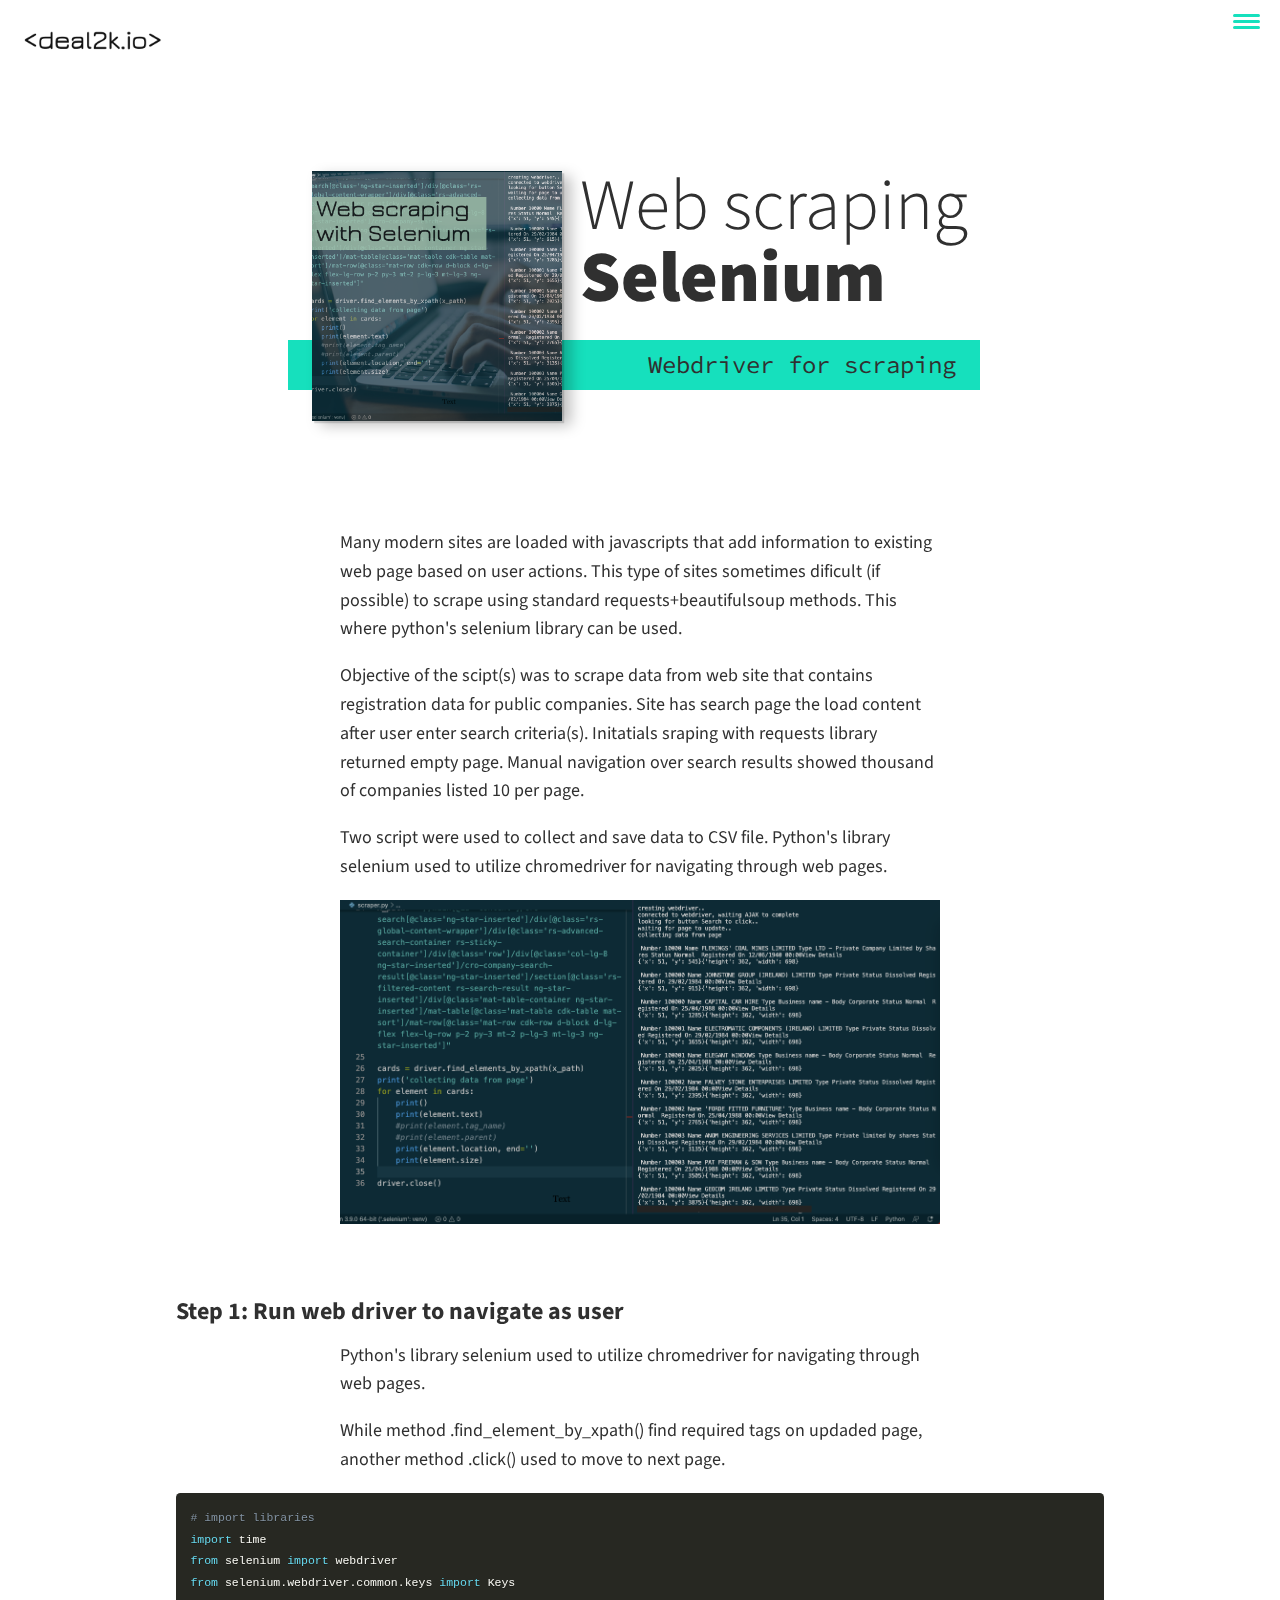
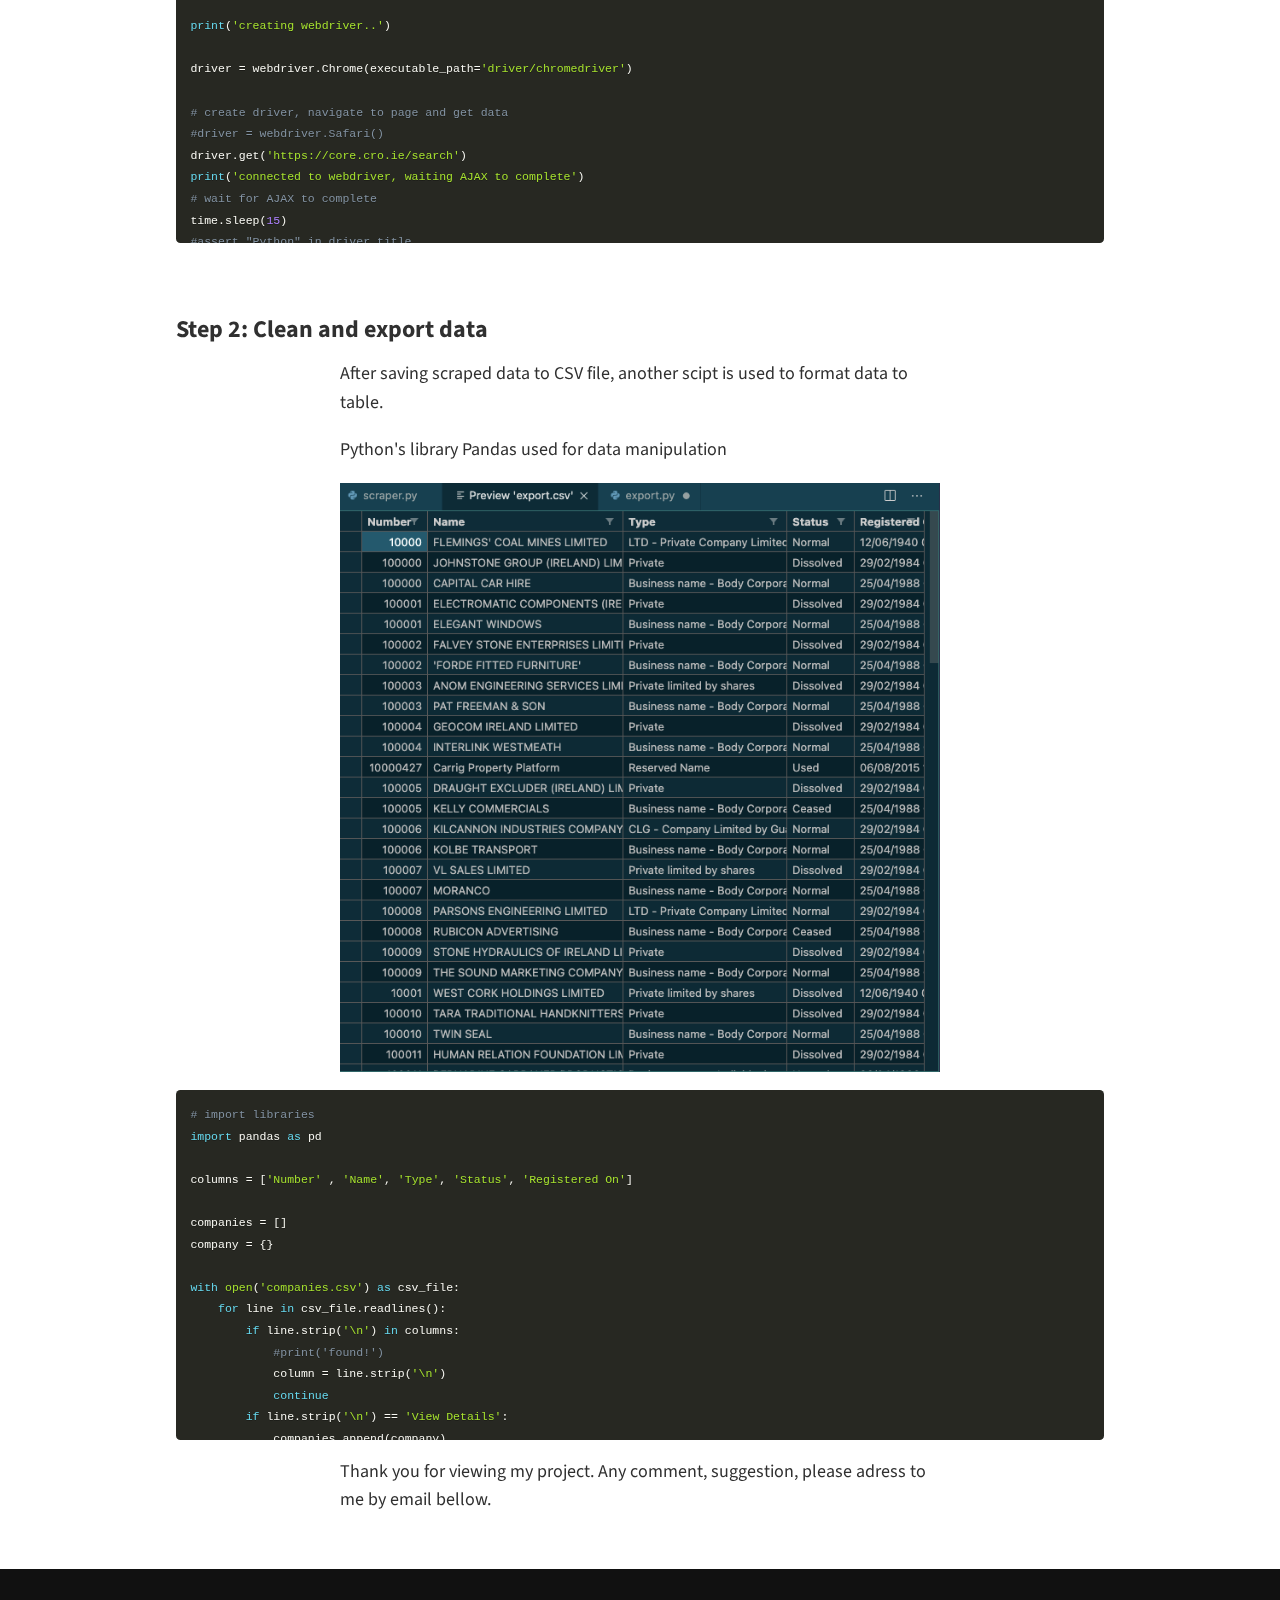
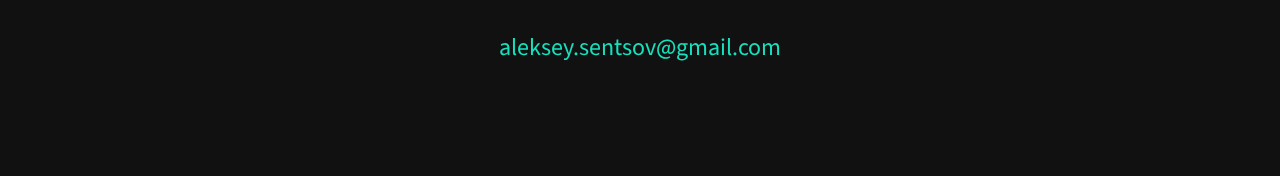
<file: selenium.html>
<!DOCTYPE html>
<!DOCTYPE html>
<html lang="en">
    <head>
        <meta charset="utf-8">
        <meta name="viewport" content="width=device-width, initial-scale=1, shrink-to-fit=no">
        <link href="https://fonts.googleapis.com/css?family=Rubik:300,400,400i,500,500i,700,900&amp;display=swap" rel="stylesheet">
        <link href="https://fonts.googleapis.com/css?family=Source+Code+Pro:400,900|Source+Sans+Pro:300,900&display=swap" rel="stylesheet">
        <link rel="stylesheet" href="https://cdnjs.cloudflare.com/ajax/libs/font-awesome/5.11.2/css/all.css" integrity="sha256-46qynGAkLSFpVbEBog43gvNhfrOj+BmwXdxFgVK/Kvc=" crossorigin="anonymous" />
        <link rel="stylesheet" href="style.css">
       
        <link href="themes/prism.css" rel="stylesheet" />

        <title>Web scraping with Selenium</title>
    </head>
    <body>
        <script src="themes/prism.js"></script>
        <header>
            <div class="logo">
                <img src="img/deal2k_jura_111111.png" alt="logo">
            </div>
            <button class="nav-toggle" aria-label="toggle navigation">
                <span class="hamburger"></span>
            </button>
            <nav class="nav">
                <ul class="nav__list">
                    <li class="nav__item"><a href="index.html" class="nav__link">Home</a></li>
                    <li class="nav__item"><a href="index.html#services" class="nav__link">My Services</a></li>
                    <li class="nav__item"><a href="index.html#about" class="nav__link">About me</a></li>
                    <li class="nav__item"><a href="index.html#work" class="nav__link">My Work</a></li>
                </ul>
            </nav>
        </header>
        

        <section class="intro">
            <h1 class="section__title section__title--intro">
                Web scraping<span><strong>Selenium</strong></span>
            </h1>
            <p class="section__subtitle section__subtitle--intro">Webdriver for scraping</p>
            <img src="img/selenium/selenium_430_430.png" alt="Web scraping with Selenium" class="intro__img">
        </section>
        
        <div class="portfolio-item-individual">
            <p>
                Many modern sites are loaded with javascripts that add information to existing web page based on user actions. This type of sites sometimes dificult (if possible) to scrape using standard requests+beautifulsoup methods. This where python's selenium library can be used.
            </p>
            <p>
                Objective of the scipt(s) was to scrape data from web site that contains registration data for public companies. Site has search page the load content after user enter search criteria(s). Initatials sraping with requests library returned empty page. Manual navigation over search results showed thousand of companies listed 10 per page.


            </p>
            <p>
                Two script were used to collect and save data to CSV file. Python's library selenium used to utilize chromedriver for navigating through web pages.
            </p>
            <p>
            <img src="img/selenium/scraping.png" alt="Scraping data">
            </p>
            <br><br>
            <h3>Step 1: Run web driver to navigate as user</h3>
            <p>
                Python's library selenium used to utilize chromedriver for navigating through web pages.
            </p>
            <p>
                While method .find_element_by_xpath() find required tags on updaded page, another method .click() used to move to next page.
            </p>
            <p>
            <pre class="code-block"><code class="language-python code-block"># import libraries
import time 
from selenium import webdriver
from selenium.webdriver.common.keys import Keys

print('creating webdriver..')

driver = webdriver.Chrome(executable_path='driver/chromedriver')

# create driver, navigate to page and get data
#driver = webdriver.Safari()
driver.get('https://core.cro.ie/search')
print('connected to webdriver, waiting AJAX to complete')
# wait for AJAX to complete
time.sleep(15)
#assert "Python" in driver.title

# locate button 'search'
x_path = "//main[@id='content']/cro-search[@class='ng-star-inserted']/div[@class='rs-global-content-wrapper']/div[@class='rs-advanced-search-container rs-sticky-container']/div[@class='row']/div[@class='col-lg-4']/aside[@class='rs-form-wrapper']/cro-company-search-form[@class='ng-star-inserted']/form[@class='ng-untouched ng-pristine ng-valid']/section[@class='d-flex flex-row rs-container rs-content rs-container-border justify-content-between']/regsys-reactive-button[2]/button[@class='rs-button btn btn-outline-primary']"

print('looking for button Search to click..')
driver.find_element_by_xpath(x_path).click()
print('waiting for page to update..')
time.sleep(10)

# get location of tables
x_path_table = "//main[@id='content']/cro-search[@class='ng-star-inserted']/div[@class='rs-global-content-wrapper']/div[@class='rs-advanced-search-container rs-sticky-container']/div[@class='row']/div[@class='col-lg-8 ng-star-inserted']/cro-company-search-result[@class='ng-star-inserted']/section[@class='rs-filtered-content rs-search-result ng-star-inserted']/div[@class='mat-table-container ng-star-inserted']/mat-table[@class='mat-table cdk-table mat-sort']/mat-row[@class='mat-row cdk-row d-block d-lg-flex flex-lg-row p-2 py-3 mt-2 p-lg-3 mt-lg-3 ng-star-inserted']"

x_path_next = "//button[@type='button' and @aria-label='Next Page']"

x_path_details = "/html/body[@class='undefined']/regsys-root/div[@class='rs-root']/div[@class='rs-content-wrapper']/div[@class='rs-main-wrapper collapsed']/main[@id='content']/cro-search[@class='ng-star-inserted']/div[@class='rs-global-content-wrapper']/div[@class='rs-advanced-search-container rs-sticky-container']/div[@class='row']/div[@class='col-lg-8 ng-star-inserted']/cro-company-search-result[@class='ng-star-inserted']/section[@class='rs-filtered-content rs-search-result ng-star-inserted']/div[@class='mat-table-container ng-star-inserted']/mat-table[@class='mat-table cdk-table mat-sort']/mat-row[@class='mat-row cdk-row d-block d-lg-flex flex-lg-row p-2 py-3 mt-2 p-lg-3 mt-lg-3 ng-star-inserted'][1]/mat-cell[@class='mat-cell cdk-cell buttons-cell d-block d-inline-block flex-lg-row flex-lg-grow-0 flex-lg-shrink-0 cdk-column-redirectCol mat-column-redirectCol ng-star-inserted']/regsys-reactive-button/button[@class='rs-button btn btn-outline-primary']"

file = open('companies.csv', 'a')

for page_num in range(10):

    cards = driver.find_elements_by_xpath(x_path_table)
    print('collecting data from page')
    for element in cards:
        print()
        print(element.text)
        file.writelines(element.text + '\n')
    
    #time.sleep(5)
    #driver.find_element_by_xpath(x_path_details).click()
    time.sleep(5)
    print('looking for next page to click..')
    driver.find_element_by_xpath(x_path_next).click()
    print('waiting for page to update..')
    time.sleep(5)

file.close()
driver.close()</code></pre>
</p>
            <br><br>
            <h3>Step 2: Clean and export data</h3>
            <p>
                After saving scraped data to CSV file, another scipt is used to format data to table.
            </p>
            <p>
                Python's library Pandas used for data manipulation
            </p>
            <p>
            <img src="img/selenium/export.png" alt="Data cleaning and export to CSV">
            </p>
            <p><pre class="code-block"><code class="language-python code-block"># import libraries
import pandas as pd

columns = ['Number' , 'Name', 'Type', 'Status', 'Registered On']

companies = []
company = {}

with open('companies.csv') as csv_file:
    for line in csv_file.readlines():
        if line.strip('\n') in columns:
            #print('found!')
            column = line.strip('\n')
            continue
        if line.strip('\n') == 'View Details':
            companies.append(company)
            company = {}
            continue
        company[column] = line.strip('\n')
        print(f'{column}: {company[column]}')
        #print(line.strip('\n'))

df = pd.DataFrame(companies).set_index('Number')
print(df.head())

df.to_csv('export.csv')</code></pre>
            </p>
            <p>
                Thank you for viewing my project. Any comment, suggestion, please
                adress to me by email bellow.
            </p>

        </div>
        
        
        <!-- Footer -->
        <footer class="footer">
            <!-- replace with your own email address -->
            <a href="mailto:aleksey.sentsov@gmail.com" class="footer__link">aleksey.sentsov@gmail.com</a>
            <ul class="social-list">
              <li class="social-list__item">
                <a class="social-list__link" href="https://github.com/deal2k/">
                    <i class="fab fa-github"></i>
                </a>
              </li>
              <li class="social-list__item">
                <a class="social-list__link" href="https://stackoverflow.com/users/14677454/deal2k">
                    <i class="fab fa-stack-overflow"></i>
                </a>
              </li>
            </ul>
        </footer>
        
        
        <script src="index.js"></script>
        
        
    </body>
</html>
</file>
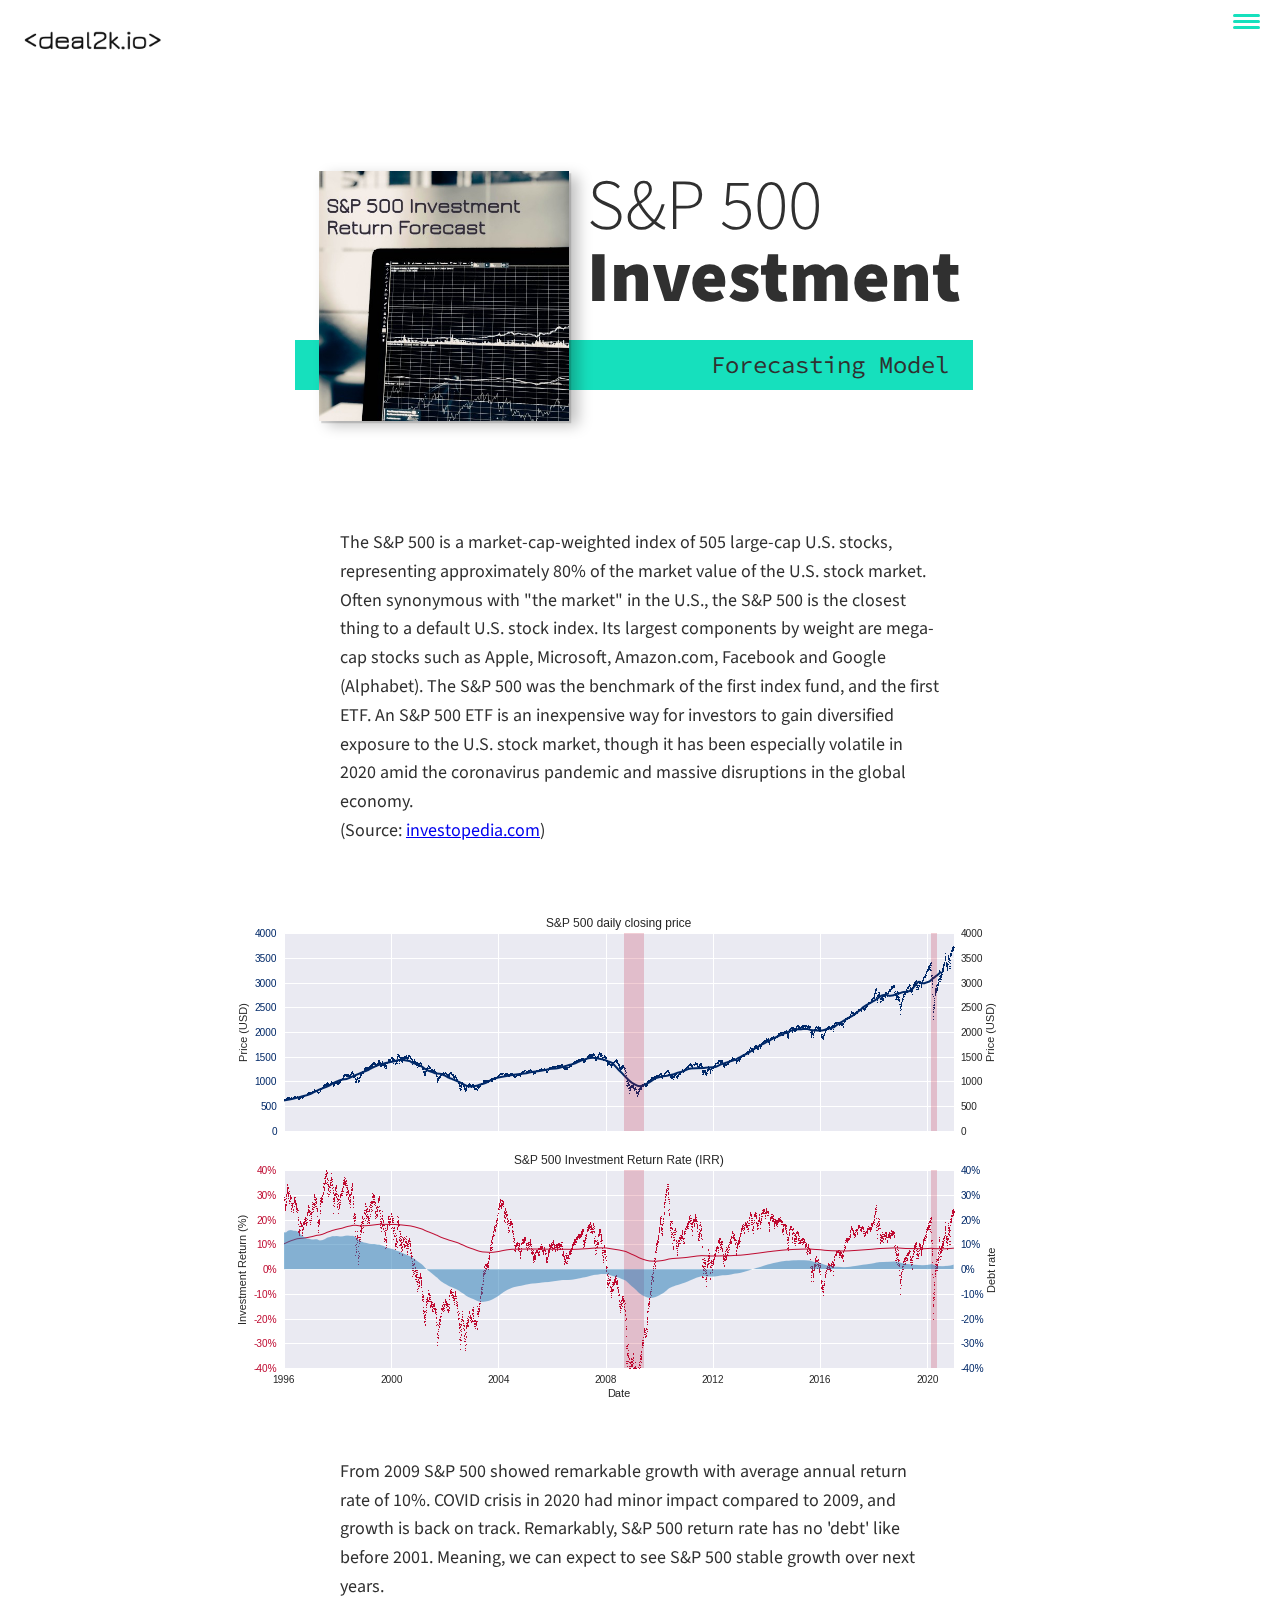
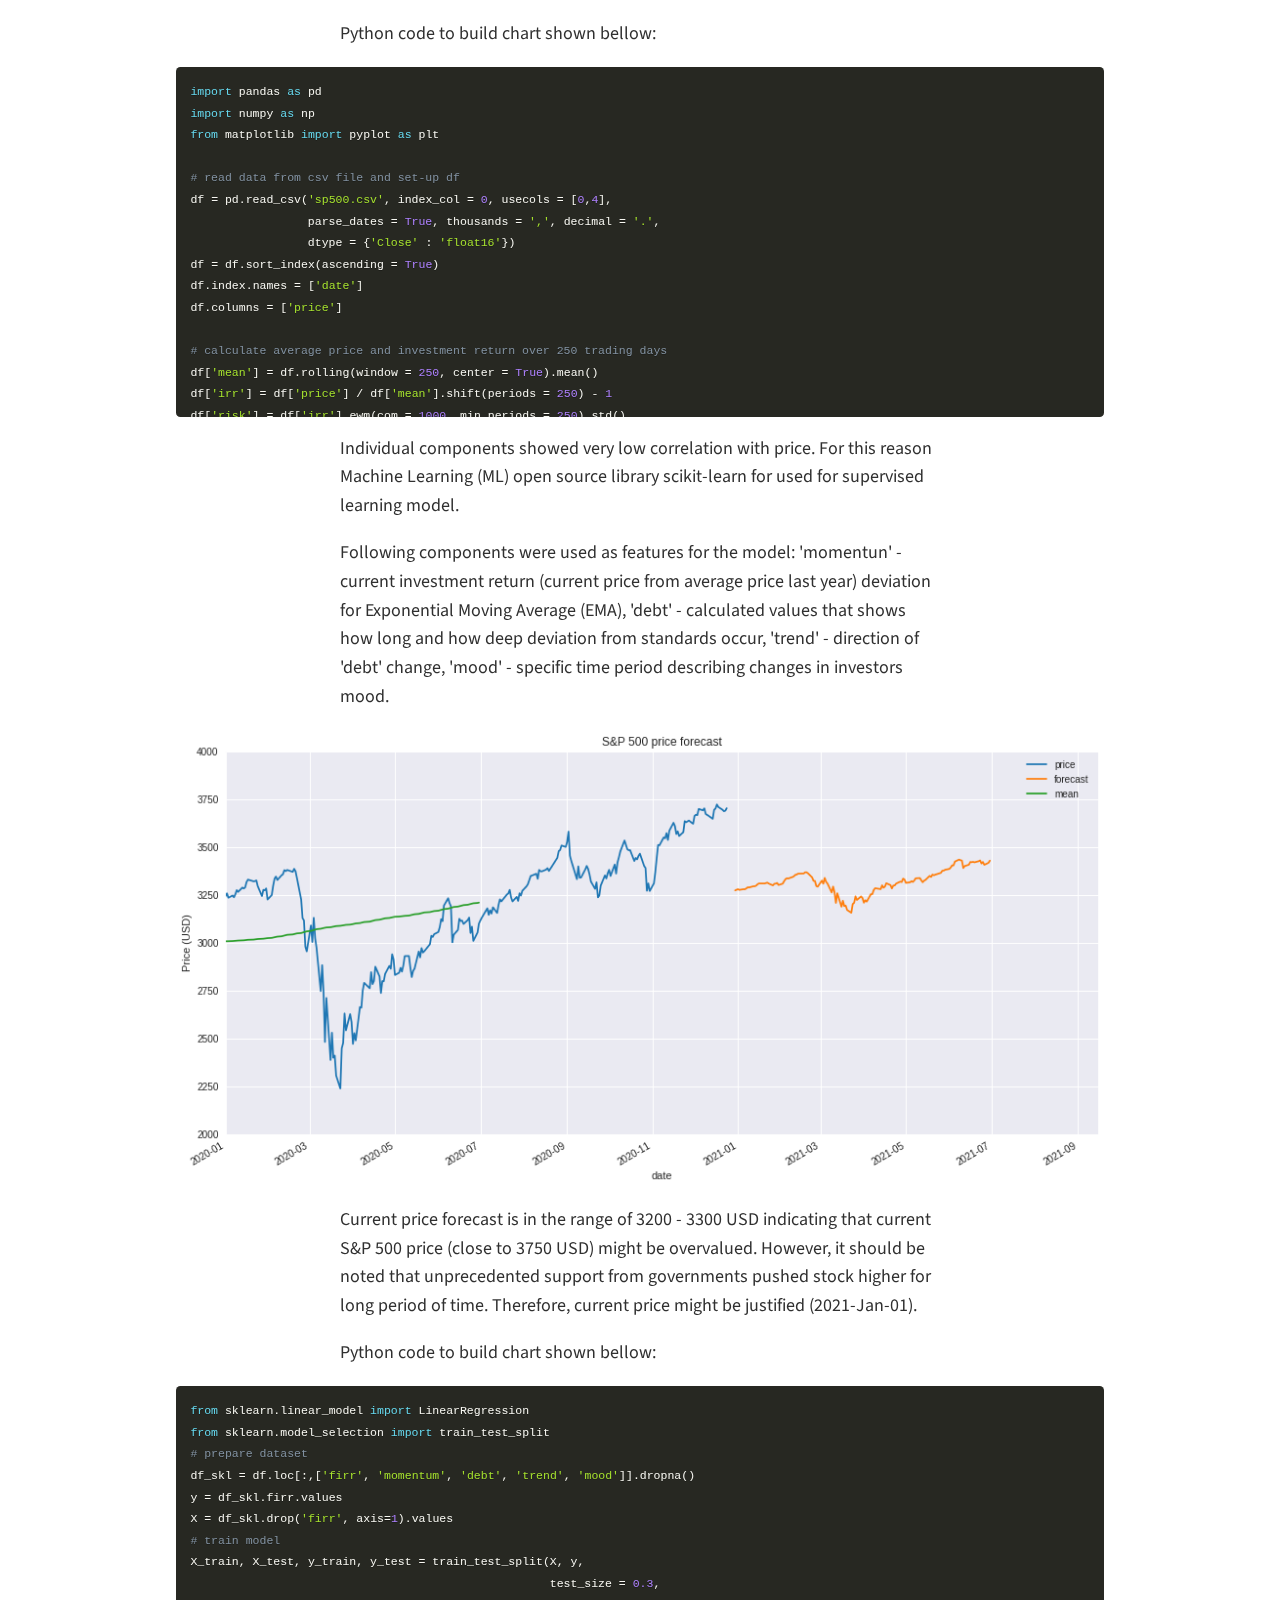
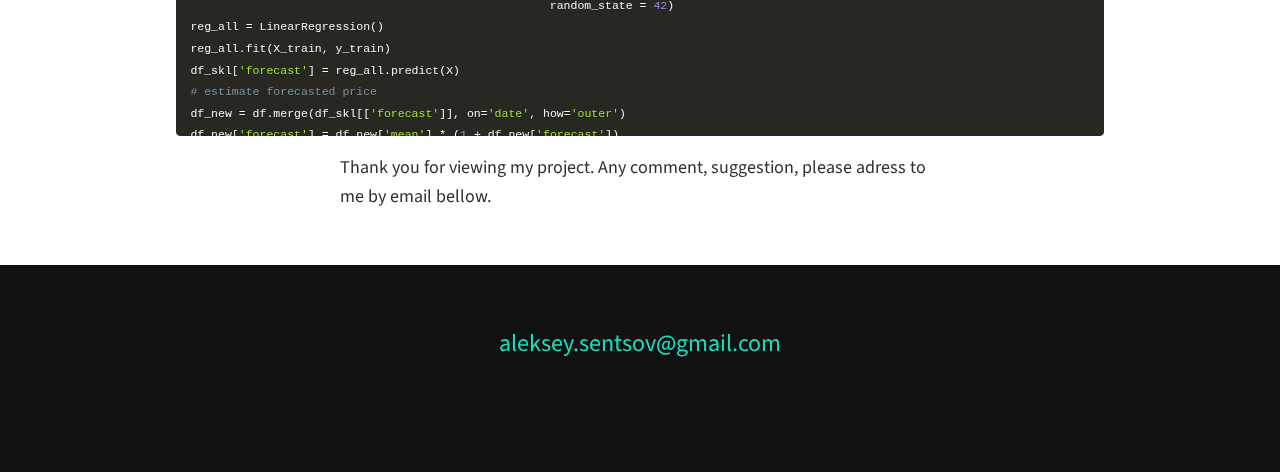
<file: sp500-forecast.html>
<!DOCTYPE html>
<!DOCTYPE html>
<html lang="en">
    <head>
        <meta charset="utf-8">
        <meta name="viewport" content="width=device-width, initial-scale=1, shrink-to-fit=no">
        <link href="https://fonts.googleapis.com/css?family=Rubik:300,400,400i,500,500i,700,900&amp;display=swap" rel="stylesheet">
        <link href="https://fonts.googleapis.com/css?family=Source+Code+Pro:400,900|Source+Sans+Pro:300,900&display=swap" rel="stylesheet">
        <link rel="stylesheet" href="https://cdnjs.cloudflare.com/ajax/libs/font-awesome/5.11.2/css/all.css" integrity="sha256-46qynGAkLSFpVbEBog43gvNhfrOj+BmwXdxFgVK/Kvc=" crossorigin="anonymous" />
        <link rel="stylesheet" href="style.css">
       
        <link href="themes/prism.css" rel="stylesheet" />

        <title>S&P 500 Investment Return Forecast</title>
    </head>
    <body>
        <script src="themes/prism.js"></script>
        <header>
            <div class="logo">
                <img src="img/deal2k_jura_111111.png" alt="logo">
            </div>
            <button class="nav-toggle" aria-label="toggle navigation">
                <span class="hamburger"></span>
            </button>
            <nav class="nav">
                <ul class="nav__list">
                    <li class="nav__item"><a href="index.html" class="nav__link">Home</a></li>
                    <li class="nav__item"><a href="index.html#services" class="nav__link">My Services</a></li>
                    <li class="nav__item"><a href="index.html#about" class="nav__link">About me</a></li>
                    <li class="nav__item"><a href="index.html#work" class="nav__link">My Work</a></li>
                </ul>
            </nav>
        </header>
        

        <section class="intro">
            <h1 class="section__title section__title--intro">
                S&P 500<span><strong>Investment</strong></span>
            </h1>
            <p class="section__subtitle section__subtitle--intro">Forecasting Model</p>
            <img src="img/sp500/sp500_main_480_480.jpg" alt="S&P 500 Investment Return Forecast" class="intro__img">
        </section>
        
        <div class="portfolio-item-individual">
            <p>
                The S&P 500 is a market-cap-weighted index of 505 large-cap U.S. stocks, representing 
                approximately 80% of the market value of the U.S. stock market. Often synonymous with 
                "the market" in the U.S., the S&P 500 is the closest thing to a default U.S. stock 
                index. Its largest components by weight are mega-cap stocks such as Apple, Microsoft, Amazon.com, 
                Facebook and Google (Alphabet). The S&P 500 was the benchmark of the first index fund, and the first ETF. 
                An S&P 500 ETF is an inexpensive way for investors to gain diversified exposure to the U.S. stock 
                market, though it has been especially volatile in 2020 amid the coronavirus pandemic and massive 
                disruptions in the global economy.
                <br>
                (Source: <a href="https://www.investopedia.com/investing/top-sp-500-etfs/">investopedia.com</a>)
            </p>
            <img src="img/sp500/price.png" alt="S&P 500 historical daily price and return rate">
            <p>
                From 2009 S&P 500 showed remarkable growth with average annual return rate of 10%.
                COVID crisis in 2020 had minor impact compared to 2009, and growth is back on track.
                Remarkably, S&P 500 return rate has no 'debt' like before 2001. Meaning, we can expect
                to see S&P 500 stable growth over next years.
            </p>
            <p>
                Python code to build chart shown bellow:
            </p>
            <p>
            <pre class="code-block"><code class="language-python code-block">import pandas as pd
import numpy as np
from matplotlib import pyplot as plt

# read data from csv file and set-up df
df = pd.read_csv('sp500.csv', index_col = 0, usecols = [0,4],
                 parse_dates = True, thousands = ',', decimal = '.',
                 dtype = {'Close' : 'float16'})
df = df.sort_index(ascending = True)
df.index.names = ['date']
df.columns = ['price']

# calculate average price and investment return over 250 trading days
df['mean'] = df.rolling(window = 250, center = True).mean()
df['irr'] = df['price'] / df['mean'].shift(periods = 250) - 1
df['risk'] = df['irr'].ewm(com = 1000, min_periods = 250).std()
df['irr_ema'] = df['irr'].ewm(halflife = 2000, min_periods = 1000).mean()
df['momentum'] = df['irr'] - df['irr_ema']
df['debt'] = df['momentum'].ewm(span = 2000).mean()

# daily price and irr chart
plt.style.use(['seaborn-darkgrid', 'seaborn-notebook'])
fig, (ax1, ax2) = plt.subplots(2, 1, sharex = True, figsize = (12, 8))
ax1.set_xlim(pd.Timestamp('1996-01-01'), pd.Timestamp(df.index.max()))
# daily price
ax1.set_title('S&P 500 daily closing price')
ax1.set_ylabel('Price (USD)')
ax1.plot(df.index, df['price'], color='#002868', marker=',', linestyle='None')
ax1.plot(df.index, df['mean'], color='#002868', linewidth = 2)
ax1.axvline(pd.to_datetime('2009-01-15'), color='#BF0A30', linewidth = 20, alpha= 0.2)
ax1.axvline(pd.to_datetime('2020-04-01'), color='#BF0A30', linewidth = 6, alpha= 0.2)
ax1.set_ylim(bottom = 0, top = 4000)
ax1.tick_params('y', colors='#002868')
# risk level
ax1r = ax1.twinx()
ax1r.set_ylim(bottom = 0, top = 4000)
ax1r.set_ylabel('Price (USD)')

ax1r.grid(None)
# investment return rate
ax2.set_title('S&P 500 Investment Return Rate (IRR)')
ax2.set_ylabel('Investment Return (%)')
ax2.plot(df.index, df['irr'], color = '#BF0A30', marker = ',', linestyle = 'None')
ax2.plot(df.index, df['irr_ema'], color = '#BF0A30', linewidth = 1)
ax2.axvline(pd.to_datetime('2009-01-15'), color='#BF0A30', linewidth = 20, alpha= 0.2)
ax2.axvline(pd.to_datetime('2020-04-01'), color='#BF0A30', linewidth = 6, alpha= 0.2)
ax2.set_ylim(bottom = -0.4, top = 0.4)
ax2.tick_params('y', colors='#BF0A30')
ax2.set_yticklabels(['{:,.0%}'.format(x) for x in ax2.get_yticks()])
#ax2.axhline(0, color = '#222222', linewidth = 0.5)
# mirror y-axis
ax2r = ax2.twinx()
ax2r.set_ylabel('Debt rate')
ax2r.set_yticklabels(['{:,.0%}'.format(x) for x in ax2.get_yticks()])
#ax2r.plot(df.index, df['debt'], color = '#002868', linestyle = '--')
ax2r.fill_between(df.index, df['debt'], alpha=0.5)
ax2r.set_ylim(bottom = -0.4, top = 0.4)
ax2r.tick_params('y', colors = '#002868')
ax2r.grid(None)
# save chart
ax2.set_xlabel('Date')
plt.savefig('price.png')
plt.show()
plt.close()</code></pre>
</p>
            <p>
                Individual components showed very low correlation with price. 
                For this reason Machine Learning (ML) open source library scikit-learn
                for used for supervised learning model.
            </p>
            <p>
                Following components were used as features for the model: 'momentun' - 
                current investment return (current price from average price last year) 
                deviation for Exponential Moving Average (EMA), 'debt' - calculated values that
                shows how long and how deep deviation from standards occur, 'trend' - 
                direction of 'debt' change, 'mood' - specific time period describing 
                changes in investors mood.
            </p>
            <img src="img/sp500/forecast.png" alt="S&P 500 historical daily price and return rate">
            <p>
                Current price forecast is in the range of 3200 - 3300 USD indicating that 
                current S&P 500 price (close to 3750 USD) might be overvalued. However,
                it should be noted that unprecedented support from governments pushed 
                stock higher for long period of time. Therefore, current price might be 
                justified (2021-Jan-01).
            </p>
            <p>
                Python code to build chart shown bellow:
            </p>
            <p>
            <pre class="code-block"><code class="language-python code-block">from sklearn.linear_model import LinearRegression
from sklearn.model_selection import train_test_split
# prepare dataset
df_skl = df.loc[:,['firr', 'momentum', 'debt', 'trend', 'mood']].dropna()
y = df_skl.firr.values
X = df_skl.drop('firr', axis=1).values
# train model
X_train, X_test, y_train, y_test = train_test_split(X, y,
                                                    test_size = 0.3,
                                                    random_state = 42)
reg_all = LinearRegression()
reg_all.fit(X_train, y_train)
df_skl['forecast'] = reg_all.predict(X)
# estimate forecasted price
df_new = df.merge(df_skl[['forecast']], on='date', how='outer')
df_new['forecast'] = df_new['mean'] * (1 + df_new['forecast'])
df_f = df.iloc[-250:,:]
X_forecast = df_f.loc[:,['momentum', 'debt', 'trend', 'mood']].values
df_f['forecast'] = reg_all.predict(X_forecast)
df_f['forecast'] = df_f['mean'] * (1 + df_f['forecast'])
# merge forecast to original dataframe
df_f.index = df_f.index + pd.Timedelta("365 days")
df_f = df_f.loc[:,['forecast']]
df = df.merge(df_f, on='date', how='outer')
# plot values on the chart
df.plot(y=['price','forecast', 'mean'],
        figsize=[16,8], ylim=[2000,4000],
        xlim=['2020',df.index.max()-pd.Timedelta('100 days')], 
        title = 'S&P 500 price forecast', ylabel = 'Price (USD)')</code></pre>
            </p>
            <p>
                Thank you for viewing my project. Any comment, suggestion, please
                adress to me by email bellow.
            </p>
        </div>
        
        
        <!-- Footer -->
        <footer class="footer">
            <!-- replace with your own email address -->
            <a href="mailto:aleksey.sentsov@gmail.com" class="footer__link">aleksey.sentsov@gmail.com</a>
            <ul class="social-list">
              <li class="social-list__item">
                <a class="social-list__link" href="https://github.com/deal2k/">
                    <i class="fab fa-github"></i>
                </a>
              </li>
              <li class="social-list__item">
                <a class="social-list__link" href="https://stackoverflow.com/users/14677454/deal2k">
                    <i class="fab fa-stack-overflow"></i>
                </a>
              </li>
            </ul>
        </footer>
        
        
        <script src="index.js"></script>
        
        
    </body>
</html>
</file>
<file: style.css>
*, *::before, *::after {box-sizing: border-box;}

/* Custom Properties */
:root {
    /* fonts family */
    --ff-primary: 'Source Sans Pro', sans-serif;
    --ff-secondary: 'Source Code Pro', monospace;
    /* fonts weight */
    --fw-reg: 300;
    --fw-bold: 900;
    /* colors */
    --clr-light: #fff;
    --clr-dark: #303030;
    --clr-accent: #16e0bd;
    /* font sizes */
    --fs-h1: 3rem;
    --fs-h2: 2.25rem;
    --fs-h3: 1.25rem;
    --fs-body: 1rem;
    /* box shadow */
    --bs: 0.5em 0.25em 0.75em rgba(0,0,0,.25), 0.125em 0.125em rgba(0,0,0,.15);
}

@media (min-width: 800px) {
    :root {
        --fs-h1: 4.5rem;
        --fs-h2: 3.75rem;
        --fs-h3: 1.5rem;
        --fs-body: 1.125rem;
    }
}

/* General styles */

html {
    scroll-behavior: smooth;
}

/* {height: 100vh; margin:0; display: flex; flex-direction: column; font-family: Rubik, Arial, Helvetica, sans-serif;} */
body {
    background: var(--clr-light);
    color: var(--clr-dark);
    margin: 0;
    font-family: var(--ff-primary);
    font-size: var(--fs-body);
    line-height: 1.6;
}

section {padding: 5em 2em}

img {display: block; max-width: 100%;}

strong { font-weight: var(--fw-bold) }

:focus {
    outline: 3px solid var(--clr-accent);
    outline-offset: 1px;
}

/* Buttons */
.btn {
    display: inline-block;
    padding: .5em 2.5em;
    background: var(--clr-accent);
    color: var(--clr-dark);
    text-decoration: none;
    cursor: pointer;
    font-size: .8rem;
    text-transform: uppercase;
    letter-spacing: 2px;
    font-weight: var(--fw-bold);
    transition: transform 200ms ease-in-out;
}

.btn:hover {
    transform: scale(1.05);
}

/* Typography */

h1, h2, h3 { line-height: 1; margin: 0; }

h1 { font-size: var(--fs-h1) }
h2 { font-size: var(--fs-h2) }
h3 { font-size: var(--fs-h3) }


.section__title {
    margin-bottom: 0.25em;
}

.section__title--intro {
    font-weight: var(--fw-reg);
}

.section__title--intro span {
    display: block;
}

.section__subtitle {
    margin: 0;
    font-size: var(--fs-h3);
}

.section__subtitle--intro,
.section__subtitle--about {
    background: var(--clr-accent);
    padding: .25em 1em;
    font-family: var(--ff-secondary);
    margin-bottom: 1em;
}

.section__subtitle--work {
    color: var(--clr-accent);
    font-weight: var(--fw-bold);
    margin-bottom: 2em;
}

/* header */

header {
    display: flex;
    justify-content: space-between;
    padding: 1em;
}

.logo {
    max-width: 150px;
}

.nav {
    position: fixed;
    background: var(--clr-dark);
    color: var(--clr-light);
    top: 0;
    bottom: 0;
    left: 0;
    right: 0;
    z-index: 100;
    
    transform: translateX(100%);
    transition: transform 250ms cubic-bezier(.5, 0, .5, 1);
}

.nav__list {
    list-style: none;
    display: flex;
    height: 100%;
    flex-direction: column;
    justify-content: space-evenly;
    align-items: center;
    margin: 0;
    padding: 0;
}

.nav__link {
    color: inherit;
    font-weight: var(--fw-bold);
    font-size: var(--fs-h2);
    text-decoration: none;
}

.nav__link:hover {
    color: var(--clr-accent);
}

.nav-toggle {
    padding: .5em;
    background: transparent;
    border: 0;
    cursor: pointer;
    position: absolute;
    right: 1em;
    top: 1em;
    z-index: 1000;
}

/* js action */

.nav-open .nav {
    transform: translateX(0);
}

.nav-open .nav-toggle {
    position: fixed;
}

.nav-open .hamburger {
    transform: rotate(.625turn);
}

.nav-open .hamburger::before {
    transform: rotate(90deg) translateX(-6px);
}

.nav-open .hamburger::after {
    opacity: 0;
}

/* navigation button */

.hamburger {
    display: block;
    position: relative;
}

.hamburger,
.hamburger::before,
.hamburger::after {
    background: var(--clr-accent);
    width: 2em;
    height: 3px;
    border-radius: 1em;
    transition: transform 250ms ease-in-out;
}


.hamburger::before,
.hamburger::after {
    content: '';
    position: absolute;
    left: 0;
    right: 0;      
}

.hamburger::before { top: 6px }
.hamburger::after { bottom: 6px }

/* Intro section */
.intro {
    position: relative;
}

.intro__img {
    box-shadow: var(--bs);
}

.section__subtitle--intro {
    display: inline-block;
}

@media (min-width: 600px) {
    .intro {
        display: grid;
        width: min-content;
        margin: 0 auto;
        grid-column-gap: 1em;
        grid-template-areas:
            "img title"
            "img subtitle";
        grid-template-columns: min-content max-content;
    }

    .intro__img {
        grid-area: img;
        min-width: 250px;
        position: relative;
        z-index: 2;
    }

    .section__subtitle--intro {
        align-self: start;
        grid-column: -1 / 1;
        grid-row: 2;
        text-align: right;
        position: relative;
        left: -1.0em;
        width: calc(100% + 1.5em)
    }
}

/* My services section */
.my-services {
    background-color: var(--clr-dark);
    background-image: url(img/notebook_original.jpg);
    background-size: cover;
    background-blend-mode: multiply;
    color: var(--clr-light);
    text-align: center;
}

.section__title--services {
    color: var(--clr-accent);
    position: relative;
}

.section__title--services::after {
    content: '';
    display: block;
    width: 2em;
    height: 1px;
    margin: 0.5em auto 1em;
    background: currentColor;
    opacity: 0.25;
}

.services {
    margin-bottom: 4em;
}

.service {
    max-width: 500px;
    margin: 0 auto;
}

@media (min-width: 800px) {
    .services {
        display: flex;
        max-width: 1000px;
        margin-left: auto;
        margin-right: auto;
    }

    .service + .service {
        margin-left: 2em;
    }
}

.about-me {
    max-width: 1000px;
    margin: 0 auto;
}

.about-me__img {
    box-shadow: var(--bs);
}

@media (min-width: 600px) {
    .about-me {
        display: grid;
        grid-template-columns: 1fr 300px;
        grid-template-areas: 
            "title img"
            "subtitle img"
            "text img";
        grid-column-gap: 2em;
    }
    
    .section__title--about {
        grid-area: title;
    }

    .section__subtitle--about {
        grid-column: 1 / -1;
        grid-row: 2;
        position: relative;
        left: -1em;
        width: calc(100% + 2em);
        padding-left: 1em;
        padding-right: calc(300px + 2em);
    }
    
    .about-me__img {
        grid-area: img;
        position: relative;
        z-index: 2;
    }
}

/* My Work */
.my-work {
    background-color: var(--clr-dark);
    color: var(--clr-light);
    text-align: center;
}

.portfolio {
    display: grid;
    /* grid-template-columns: repeat(3, 1fr); */
    grid-template-columns: repeat(auto-fit, minmax(300px, 1fr));
    max-width: 1000px;
    margin: 0 auto;
}

.portfolio__item {
    background: var(--clr-accent);
    overflow: hidden;
}

.portfolio__img {
    transition:
        transform 750ms cubic-bezier(.5, 0, .5, 1),
        opacity 250ms linear;
}

.portfolio__img:hover {
    transform: scale(1.2);
    opacity: .5;
}

/* Footer */

.footer {
    background: #111;
    color: var(--clr-accent);
    text-align: center;
    padding: 2.5em 0;
    font-size: var(--fs-h3);
}

.footer a { 
    color: inherit;
    text-decoration: none;
}

.footer_link {

    font-weight: var(--fw-bold);
}

.footer__link:hover,
.social-list__link:hover {
    opacity: .7;
}

.footer__link:hover {
    text-decoration: underline;
}

.social-list {
    list-style: none;
    display: flex;
    justify-content: center;
    margin: 2em 0 0;
    padding: 0;

}

.social-list__item {
    margin: 0 .5em;
}

.social-list__links {
    padding: .5em;
}

/* individual portfolio item */

.portfolio-item-individual {
    padding: 0 2em 2em;
    max-width: 1000px;
    margin: 0 auto;
}

.portfolio-item-individual p {
    max-width: 600px;
    margin-left: auto;
    margin-right: auto;
}
</file>
<file: themes/prism.css>
/* PrismJS 1.22.0
https://prismjs.com/download.html#themes=prism-okaidia&languages=python */
/**
 * okaidia theme for JavaScript, CSS and HTML
 * Loosely based on Monokai textmate theme by http://www.monokai.nl/
 * @author ocodia
 */



code[class*="language-"],
pre[class*="language-"] {
	color: #f8f8f2;
	background: none;
	text-shadow: 0 1px rgba(0, 0, 0, 0.3);
	font-family: Consolas, Monaco, 'Andale Mono', 'Ubuntu Mono', monospace;
	font-size: 0.8em;
	text-align: left;
	white-space: pre;
	word-spacing: normal;
	word-break: normal;
	word-wrap: normal;
	line-height: 1.5;

	-moz-tab-size: 4;
	-o-tab-size: 4;
	tab-size: 4;

	-webkit-hyphens: none;
	-moz-hyphens: none;
	-ms-hyphens: none;
	hyphens: none;
}

/* Code blocks */
pre[class*="language-"] {
	padding: 1em;
	margin: .5em 0;
	overflow: auto;
	border-radius: 0.3em;
}

:not(pre) > code[class*="language-"],
pre[class*="language-"] {
	background: #272822;
}

/* Inline code */
:not(pre) > code[class*="language-"] {
	padding: .1em;
	border-radius: .3em;
	white-space: normal;
}

.token.comment,
.token.prolog,
.token.doctype,
.token.cdata {
	color: #8292a2;
}

.token.punctuation {
	color: #f8f8f2;
}

.token.namespace {
	opacity: .7;
}

.token.property,
.token.tag,
.token.constant,
.token.symbol,
.token.deleted {
	color: #f92672;
}

.token.boolean,
.token.number {
	color: #ae81ff;
}

.token.selector,
.token.attr-name,
.token.string,
.token.char,
.token.builtin,
.token.inserted {
	color: #a6e22e;
}

.token.operator,
.token.entity,
.token.url,
.language-css .token.string,
.style .token.string,
.token.variable {
	color: #f8f8f2;
}

.token.atrule,
.token.attr-value,
.token.function,
.token.class-name {
	color: #e6db74;
}

.token.keyword {
	color: #66d9ef;
}

.token.regex,
.token.important {
	color: #fd971f;
}

.token.important,
.token.bold {
	font-weight: bold;
}
.token.italic {
	font-style: italic;
}

.token.entity {
	cursor: help;
}

.code-block {
    overflow-y: auto !important;
    overflow-x: auto !important;
	max-height: 350px;
}
</file>
